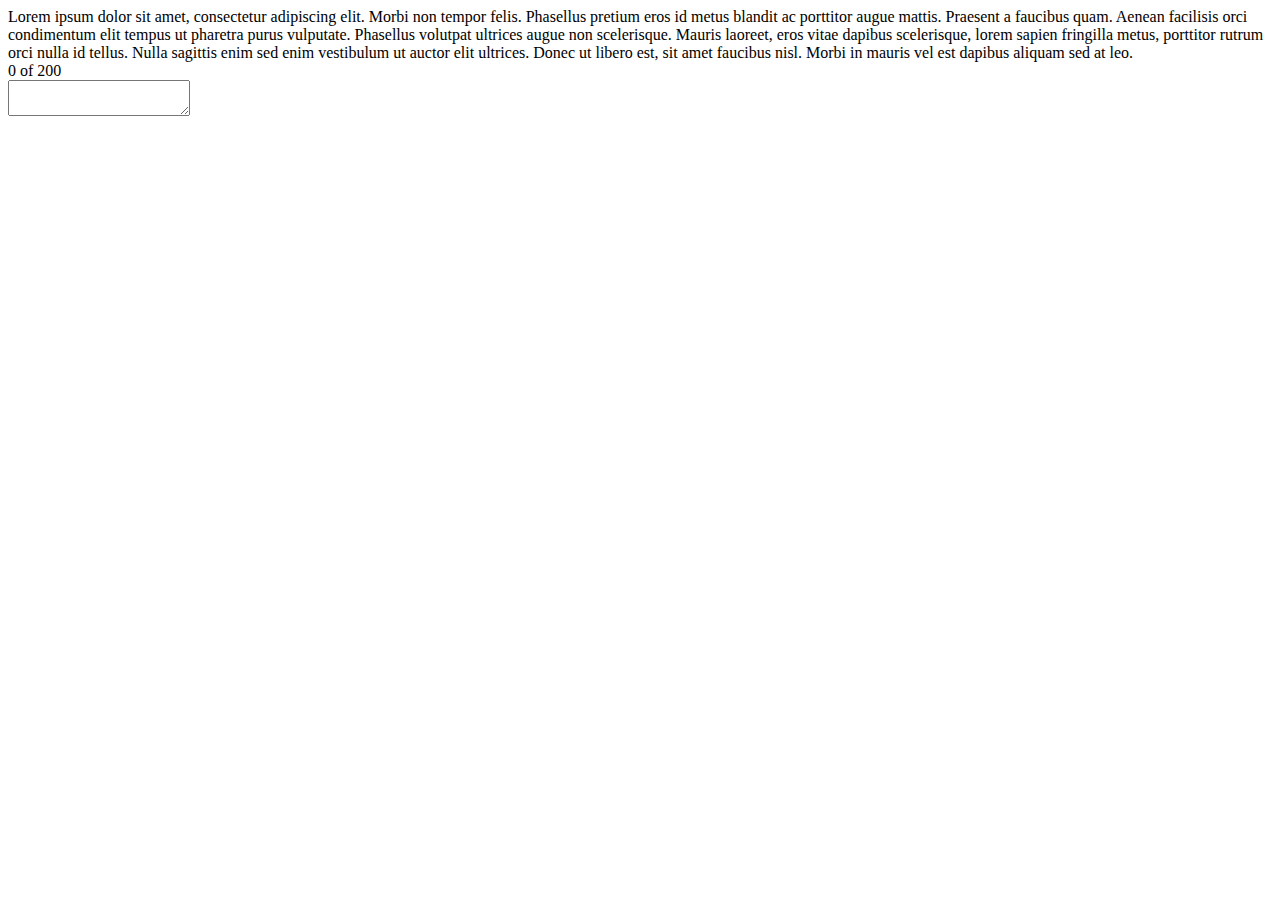
<file: week_10/index.html>
<!DOCTYPE html PUBLIC "-//W3C//DTD XHTML 1.0 Transitional//EN" "http://www.w3.org/TR/xhtml1/DTD/xhtml1-transitional.dtd">
<html xmlns="http://www.w3.org/1999/xhtml">
<head>
	<meta http-equiv="Content-Type" content="text/html; charset=utf-8" />
	<title>Key Pressing</title>
	<style>
		#main {
			font-size: 1em;
		}
	</style>
	<script type="text/javascript" src="js/moocore.js"></script>
	<script type="text/javascript" src="js/index.js"></script>
</head>
<body>
	<div id="main">
	Lorem ipsum dolor sit amet, consectetur adipiscing elit. Morbi non tempor felis. Phasellus pretium eros id metus blandit ac porttitor augue mattis. Praesent a faucibus quam. Aenean facilisis orci condimentum elit tempus ut pharetra purus vulputate. Phasellus volutpat ultrices augue non scelerisque. Mauris laoreet, eros vitae dapibus scelerisque, lorem sapien fringilla metus, porttitor rutrum orci nulla id tellus. Nulla sagittis enim sed enim vestibulum ut auctor elit ultrices. Donec ut libero est, sit amet faucibus nisl. Morbi in mauris vel est dapibus aliquam sed at leo.
	
	</div>
	<div id="available">0 of 200</div>
	<textarea id="max_length"></textarea>
</body>
</html>
</file>
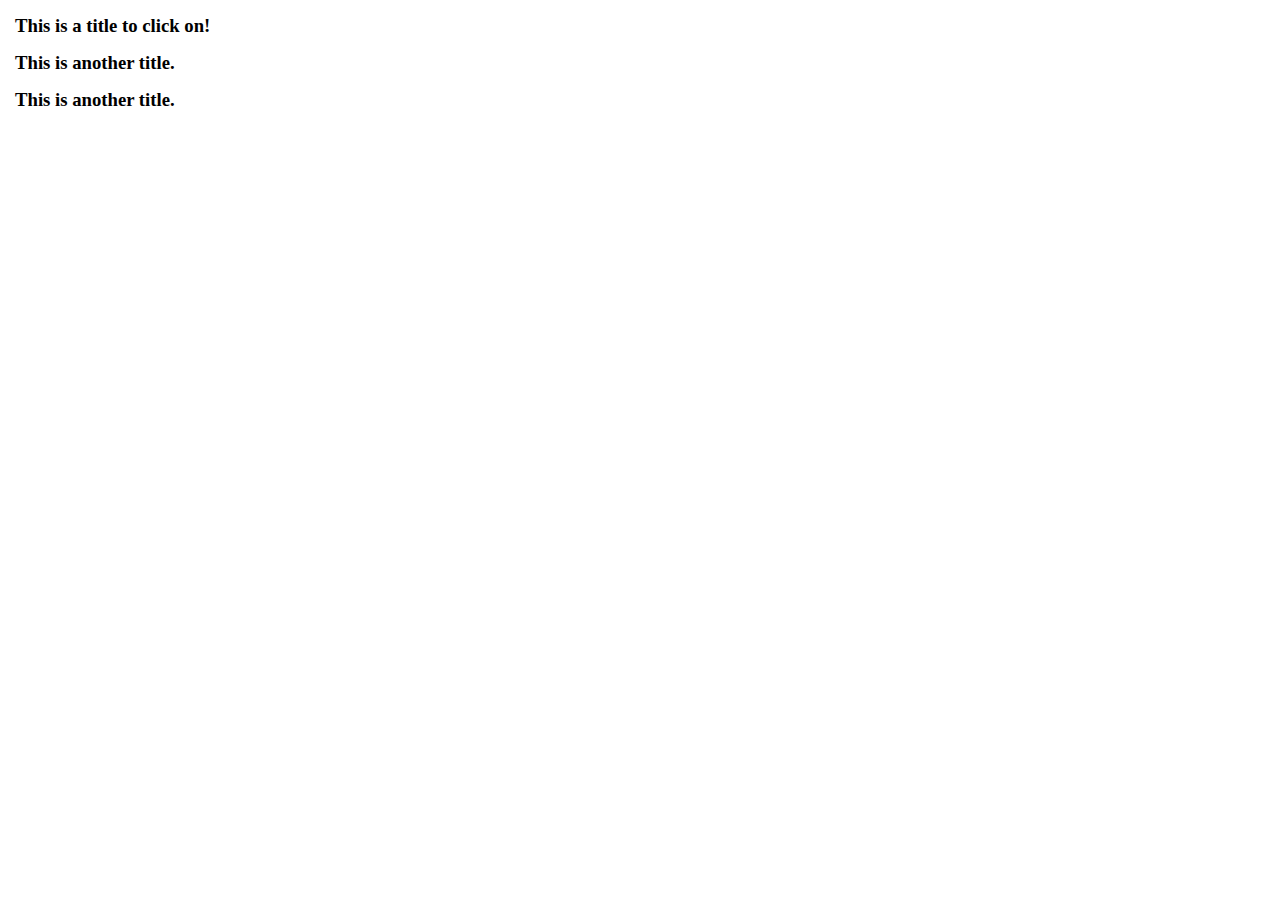
<file: week_6/index.html>
<!DOCTYPE html PUBLIC "-//W3C//DTD XHTML 1.0 Transitional//EN" "http://www.w3.org/TR/xhtml1/DTD/xhtml1-transitional.dtd">
<html xmlns="http://www.w3.org/1999/xhtml">
<head>
<meta http-equiv="Content-Type" content="text/html; charset=utf-8" />
<title>Window Pane Example</title>
<link rel="stylesheet" type="text/css" media="screen" href="css/reset.css" />
<link rel="stylesheet" type="text/css" media="screen" href="css/screen.css" />
<script type="text/javascript" src="js/moocore.js"></script>
<script type="text/javascript" src="js/fx.reveal.js"></script>
<script type="text/javascript" src="js/windowPane.js"></script>
<script type="text/javascript" src="js/index.js"></script>
</head>

<body>
<div id="window1" class="pane">
   <h3 class="clickspot">This is a title to click on!</h3>
    <div class="content">
        <strong>Onion Bubs! Onion Bubs! Onion BUUUUUUUUUUBS!</strong>
    </div>
</div>

<div id="window2" class="pane">
    <div class="clickspot">
        <h3>This is another title.</h3>
    </div>
    <div class="content">
        <p>Lorem ipsum dolor sit amet, consectetur adipiscing elit. Mauris eu enim risus. Integer ac quam erat, ac ornare metus. Quisque ut orci lacinia est cursus auctor eget sit amet ante. Quisque bibendum, nunc facilisis porta laoreet, tortor velit lobortis nunc, at mollis tellus elit eu metus. Nam rhoncus gravida ligula ac bibendum. Nunc suscipit massa non dui convallis sit amet blandit risus fringilla. Quisque ligula diam, consequat eget consectetur in, faucibus a diam. Quisque non odio vitae purus lobortis luctus.</p>
        <p>Donec vitae dui magna. Praesent libero quam, mollis in pharetra nec, porta non nulla. Aliquam fringilla, tellus sit amet aliquam sodales, sapien nibh euismod risus, ac tincidunt eros nibh ut lectus. Donec nec libero urna, nec dapibus felis. Aliquam erat volutpat. Curabitur risus metus, accumsan quis ornare in, bibendum eget neque. Vivamus et risus a dui pellentesque mollis. Vestibulum mattis, elit nec viverra adipiscing, quam ante porta felis, a consectetur augue urna ac ligula. Nullam tincidunt risus id nisl pretium sit amet luctus sem consequat. Integer consequat, nibh ac egestas pellentesque, arcu tortor dignissim ipsum, at congue lectus diam eu sapien. Sed sapien lacus, auctor vitae blandit congue, lobortis eget tortor. Etiam gravida pellentesque nulla sed hendrerit. Vestibulum ante ipsum primis in faucibus orci luctus et ultrices posuere cubilia Curae; Nulla dignissim enim lectus. Cras eu vestibulum purus. Nulla gravida tristique venenatis.</p>
    </div>
</div>

<div id="window3" class="pane">
    <div class="clickspot">
        <h3>This is another title.</h3>
    </div>
    <div class="content">
        <p>Lorem ipsum dolor sit amet, consectetur adipiscing elit. Mauris eu enim risus. Integer ac quam erat, ac ornare metus. Quisque ut orci lacinia est cursus auctor eget sit amet ante. Quisque bibendum, nunc facilisis porta laoreet, tortor velit lobortis nunc, at mollis tellus elit eu metus. Nam rhoncus gravida ligula ac bibendum. Nunc suscipit massa non dui convallis sit amet blandit risus fringilla. Quisque ligula diam, consequat eget consectetur in, faucibus a diam. Quisque non odio vitae purus lobortis luctus.</p>
        <p>Donec vitae dui magna. Praesent libero quam, mollis in pharetra nec, porta non nulla. Aliquam fringilla, tellus sit amet aliquam sodales, sapien nibh euismod risus, ac tincidunt eros nibh ut lectus. Donec nec libero urna, nec dapibus felis. Aliquam erat volutpat. Curabitur risus metus, accumsan quis ornare in, bibendum eget neque. Vivamus et risus a dui pellentesque mollis. Vestibulum mattis, elit nec viverra adipiscing, quam ante porta felis, a consectetur augue urna ac ligula. Nullam tincidunt risus id nisl pretium sit amet luctus sem consequat. Integer consequat, nibh ac egestas pellentesque, arcu tortor dignissim ipsum, at congue lectus diam eu sapien. Sed sapien lacus, auctor vitae blandit congue, lobortis eget tortor. Etiam gravida pellentesque nulla sed hendrerit. Vestibulum ante ipsum primis in faucibus orci luctus et ultrices posuere cubilia Curae; Nulla dignissim enim lectus. Cras eu vestibulum purus. Nulla gravida tristique venenatis.</p>
    </div>
</div>

</body>
</html>
</file>
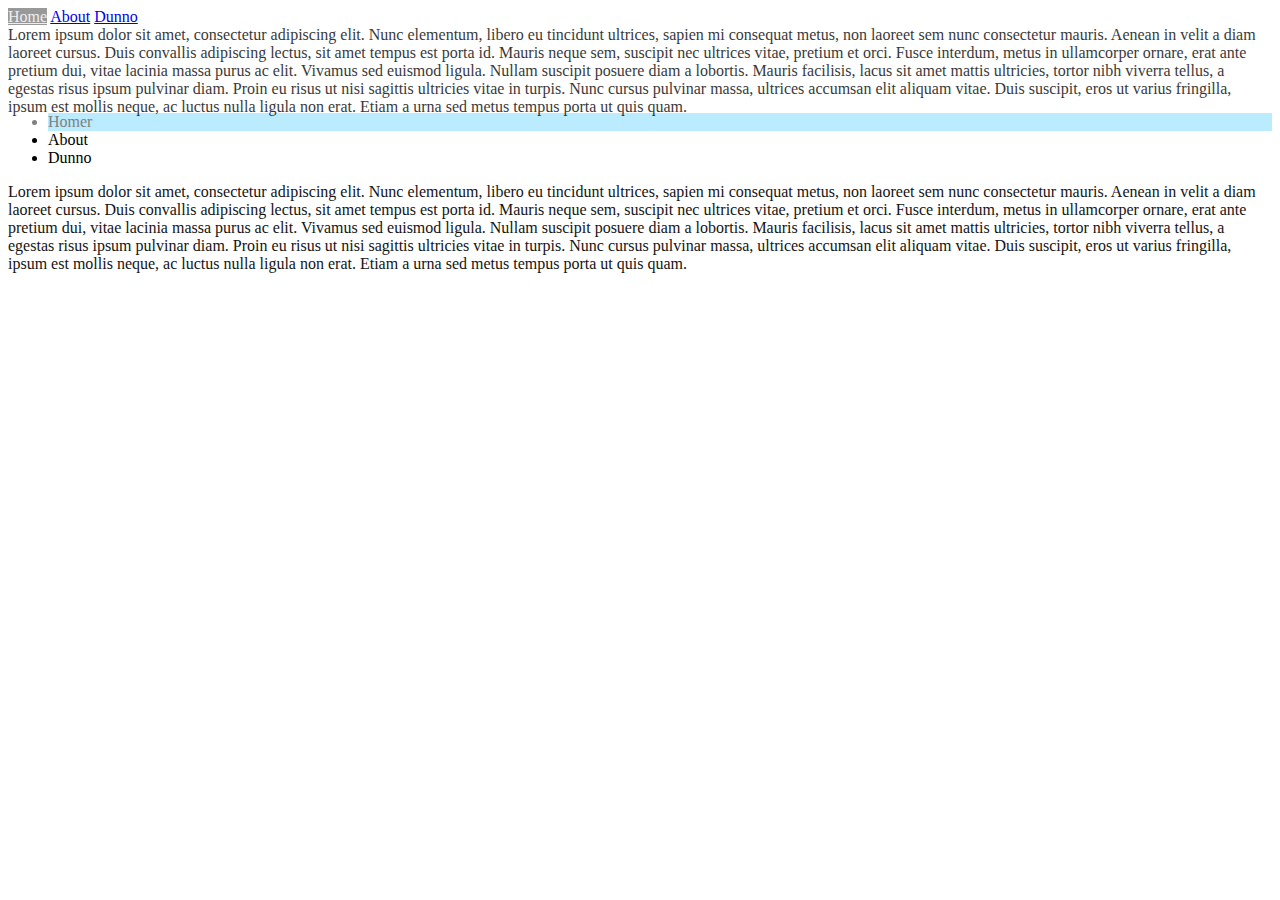
<file: week_3/example/index.html>
<!DOCTYPE html PUBLIC "-//W3C//DTD XHTML 1.0 Transitional//EN" "http://www.w3.org/TR/xhtml1/DTD/xhtml1-transitional.dtd">
<html xmlns="http://www.w3.org/1999/xhtml" xml:lang="en" lang="en">

<head>
	<meta http-equiv="content-type" content="text/html; charset=iso-8859-1" />
	<meta name="author" content="" />

	<title>Tabs class Example</title>
    
    <style>
        .navcontent>div{display: none;}
        .content>div{display: none;}
        .current {
            color: #eeeeee;
            background-color: #999999;
        }
        .active{
            color: #808080;
            background-color: #BAEBFE;
        }
    </style>
    
    <script type="text/javascript" src="js/moocore.js"></script>
    <script type="text/javascript" src="js/fx.reveal.js"></script>
    <script type="text/javascript" src="js/tabset.js"></script>
    <script type="text/javascript" src="js/index.js"></script>
    
</head>

<body>
<div id="tabs1">
    <div class="nav">
        <a href="#" data-content="home">Home</a>
        <a href="#" data-content="about">About</a>
        <a href="#" data-content="dunno">Dunno</a>
    </div>
    
    <div class="content">
        <div class="home">Lorem ipsum dolor sit amet, consectetur adipiscing elit. Nunc elementum, libero eu tincidunt ultrices, sapien mi consequat metus, non laoreet sem nunc consectetur mauris. Aenean in velit a diam laoreet cursus. Duis convallis adipiscing lectus, sit amet tempus est porta id. Mauris neque sem, suscipit nec ultrices vitae, pretium et orci. Fusce interdum, metus in ullamcorper ornare, erat ante pretium dui, vitae lacinia massa purus ac elit. Vivamus sed euismod ligula. Nullam suscipit posuere diam a lobortis. Mauris facilisis, lacus sit amet mattis ultricies, tortor nibh viverra tellus, a egestas risus ipsum pulvinar diam. Proin eu risus ut nisi sagittis ultricies vitae in turpis. Nunc cursus pulvinar massa, ultrices accumsan elit aliquam vitae. Duis suscipit, eros ut varius fringilla, ipsum est mollis neque, ac luctus nulla ligula non erat. Etiam a urna sed metus tempus porta ut quis quam.</div>
        <div class="about">Nam vulputate auctor odio, vitae dictum arcu venenatis in. Morbi vulputate arcu nisl. Ut tortor nunc, mattis vitae porta ut, adipiscing et purus. Duis consectetur, orci vitae ornare molestie, eros ligula dictum diam, in posuere velit sem vitae justo. Integer eu orci sit amet nisi lobortis vulputate. Suspendisse eu arcu magna. Vivamus nisl purus, vestibulum non viverra ac, congue eget eros. Aenean eu vestibulum purus. Sed ut metus elementum mi aliquet egestas. Aenean sed ante in tortor tristique rutrum. Phasellus facilisis dapibus porta. Praesent id orci in nisi volutpat gravida eget vitae eros. Mauris vestibulum aliquet augue sed faucibus. Aliquam erat volutpat. Vestibulum ante ipsum primis in faucibus orci luctus et ultrices posuere cubilia Curae;</div>
        <div class="dunno">Nam et ante diam, vitae pulvinar arcu. Aenean et arcu quam. Vivamus sit amet eros in justo tempor imperdiet. Donec et sapien erat. Proin facilisis laoreet massa, a dignissim orci sagittis vel. Morbi auctor ullamcorper porta. Praesent metus neque, eleifend a tristique vitae, pulvinar aliquet diam. Nunc sodales venenatis dui, eu lacinia libero pellentesque at. Duis nec diam eu odio iaculis dignissim vel id felis. Maecenas congue vehicula enim id tristique. Duis in erat nulla, nec cursus nisi. Mauris pulvinar vestibulum nulla at placerat.</div>
    </div>
</div>

<div id="tabs2">
    <ul class="nav">
        <li href="#" data-content="home">Homer</li>
        <li href="#" data-content="about">About</li>
        <li href="#" data-content="dunno">Dunno</li>
    </ul>
    
    <div class="navcontent">
        <div class="home">Lorem ipsum dolor sit amet, consectetur adipiscing elit. Nunc elementum, libero eu tincidunt ultrices, sapien mi consequat metus, non laoreet sem nunc consectetur mauris. Aenean in velit a diam laoreet cursus. Duis convallis adipiscing lectus, sit amet tempus est porta id. Mauris neque sem, suscipit nec ultrices vitae, pretium et orci. Fusce interdum, metus in ullamcorper ornare, erat ante pretium dui, vitae lacinia massa purus ac elit. Vivamus sed euismod ligula. Nullam suscipit posuere diam a lobortis. Mauris facilisis, lacus sit amet mattis ultricies, tortor nibh viverra tellus, a egestas risus ipsum pulvinar diam. Proin eu risus ut nisi sagittis ultricies vitae in turpis. Nunc cursus pulvinar massa, ultrices accumsan elit aliquam vitae. Duis suscipit, eros ut varius fringilla, ipsum est mollis neque, ac luctus nulla ligula non erat. Etiam a urna sed metus tempus porta ut quis quam.</div>
        <div class="about">Nam vulputate auctor odio, vitae dictum arcu venenatis in. Morbi vulputate arcu nisl. Ut tortor nunc, mattis vitae porta ut, adipiscing et purus. Duis consectetur, orci vitae ornare molestie, eros ligula dictum diam, in posuere velit sem vitae justo. Integer eu orci sit amet nisi lobortis vulputate. Suspendisse eu arcu magna. Vivamus nisl purus, vestibulum non viverra ac, congue eget eros. Aenean eu vestibulum purus. Sed ut metus elementum mi aliquet egestas. Aenean sed ante in tortor tristique rutrum. Phasellus facilisis dapibus porta. Praesent id orci in nisi volutpat gravida eget vitae eros. Mauris vestibulum aliquet augue sed faucibus. Aliquam erat volutpat. Vestibulum ante ipsum primis in faucibus orci luctus et ultrices posuere cubilia Curae;</div>
        <div class="dunno">Nam et ante diam, vitae pulvinar arcu. Aenean et arcu quam. Vivamus sit amet eros in justo tempor imperdiet. Donec et sapien erat. Proin facilisis laoreet massa, a dignissim orci sagittis vel. Morbi auctor ullamcorper porta. Praesent metus neque, eleifend a tristique vitae, pulvinar aliquet diam. Nunc sodales venenatis dui, eu lacinia libero pellentesque at. Duis nec diam eu odio iaculis dignissim vel id felis. Maecenas congue vehicula enim id tristique. Duis in erat nulla, nec cursus nisi. Mauris pulvinar vestibulum nulla at placerat.</div>
    </div>
</div>

</body>
</html>
</file>
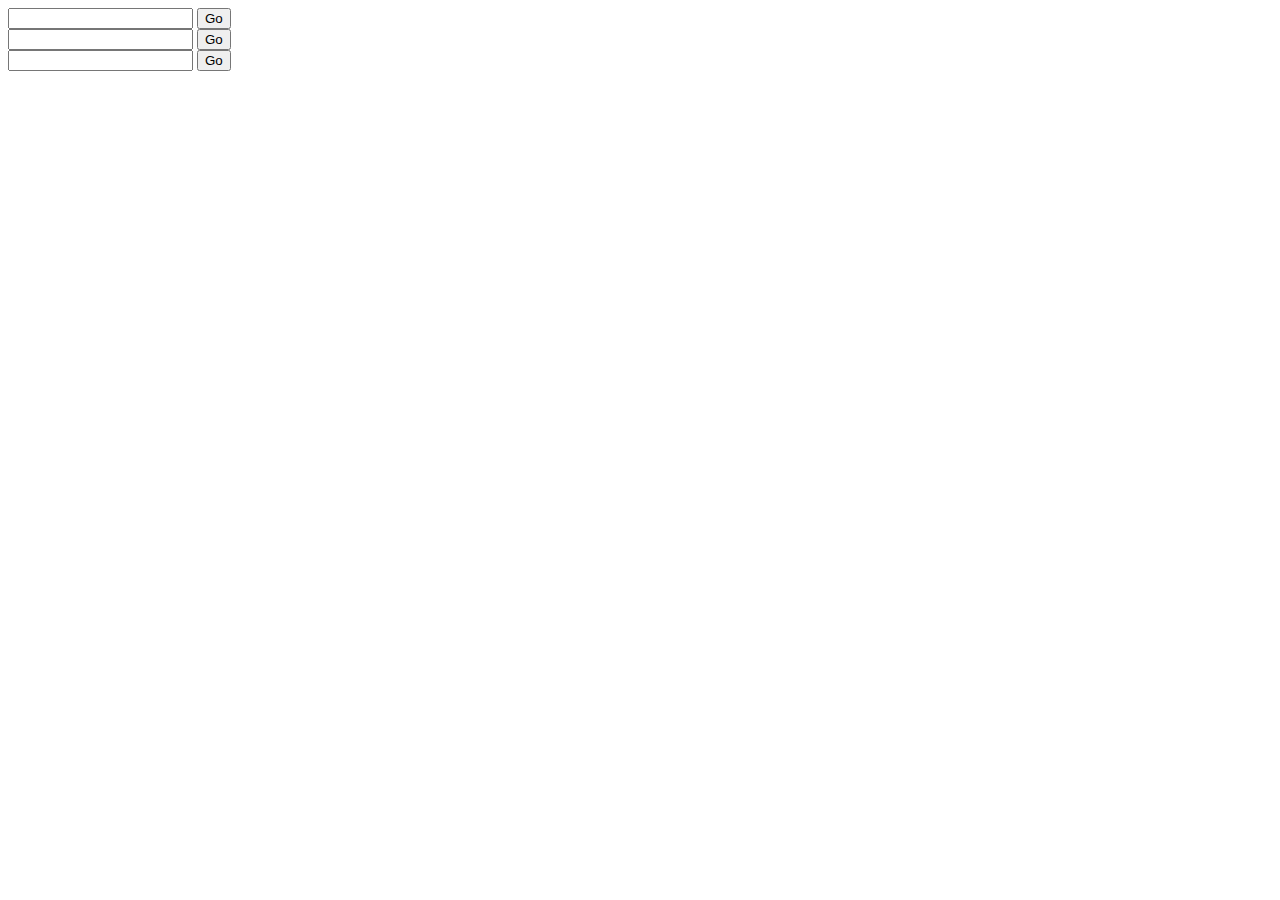
<file: week_4/hw_help/index.html>
<!DOCTYPE html PUBLIC "-//W3C//DTD XHTML 1.0 Transitional//EN"
	"http://www.w3.org/TR/xhtml1/DTD/xhtml1-transitional.dtd">
<html xmlns="http://www.w3.org/1999/xhtml" xml:lang="en">
	<head>
		<title>Help</title>
		<script type="text/javascript" src="../js/moocore.js"></script>
		<script type="text/javascript" src="js/writer.js"></script>
		<script type="text/javascript">
		document.addEvent("domready", function(){
			var it1 = new Writer("item1");
			var it2 = new Writer("item2", {out: "You have a"});
			var it3 = new Writer("item3", {out: "great day!"});
		});
		
		</script>
	</head>
	<body>
	<div id="item1">
		<input type="text" />
		<input type="button" value="Go" />
	</div>
	<div id="item2">
		<input type="text" />
		<input type="button" value="Go" />
	</div>
	<div id="item3">
		<input type="text" />
		<input type="button" value="Go" />
	</div>
	</body>
</html>
</file>
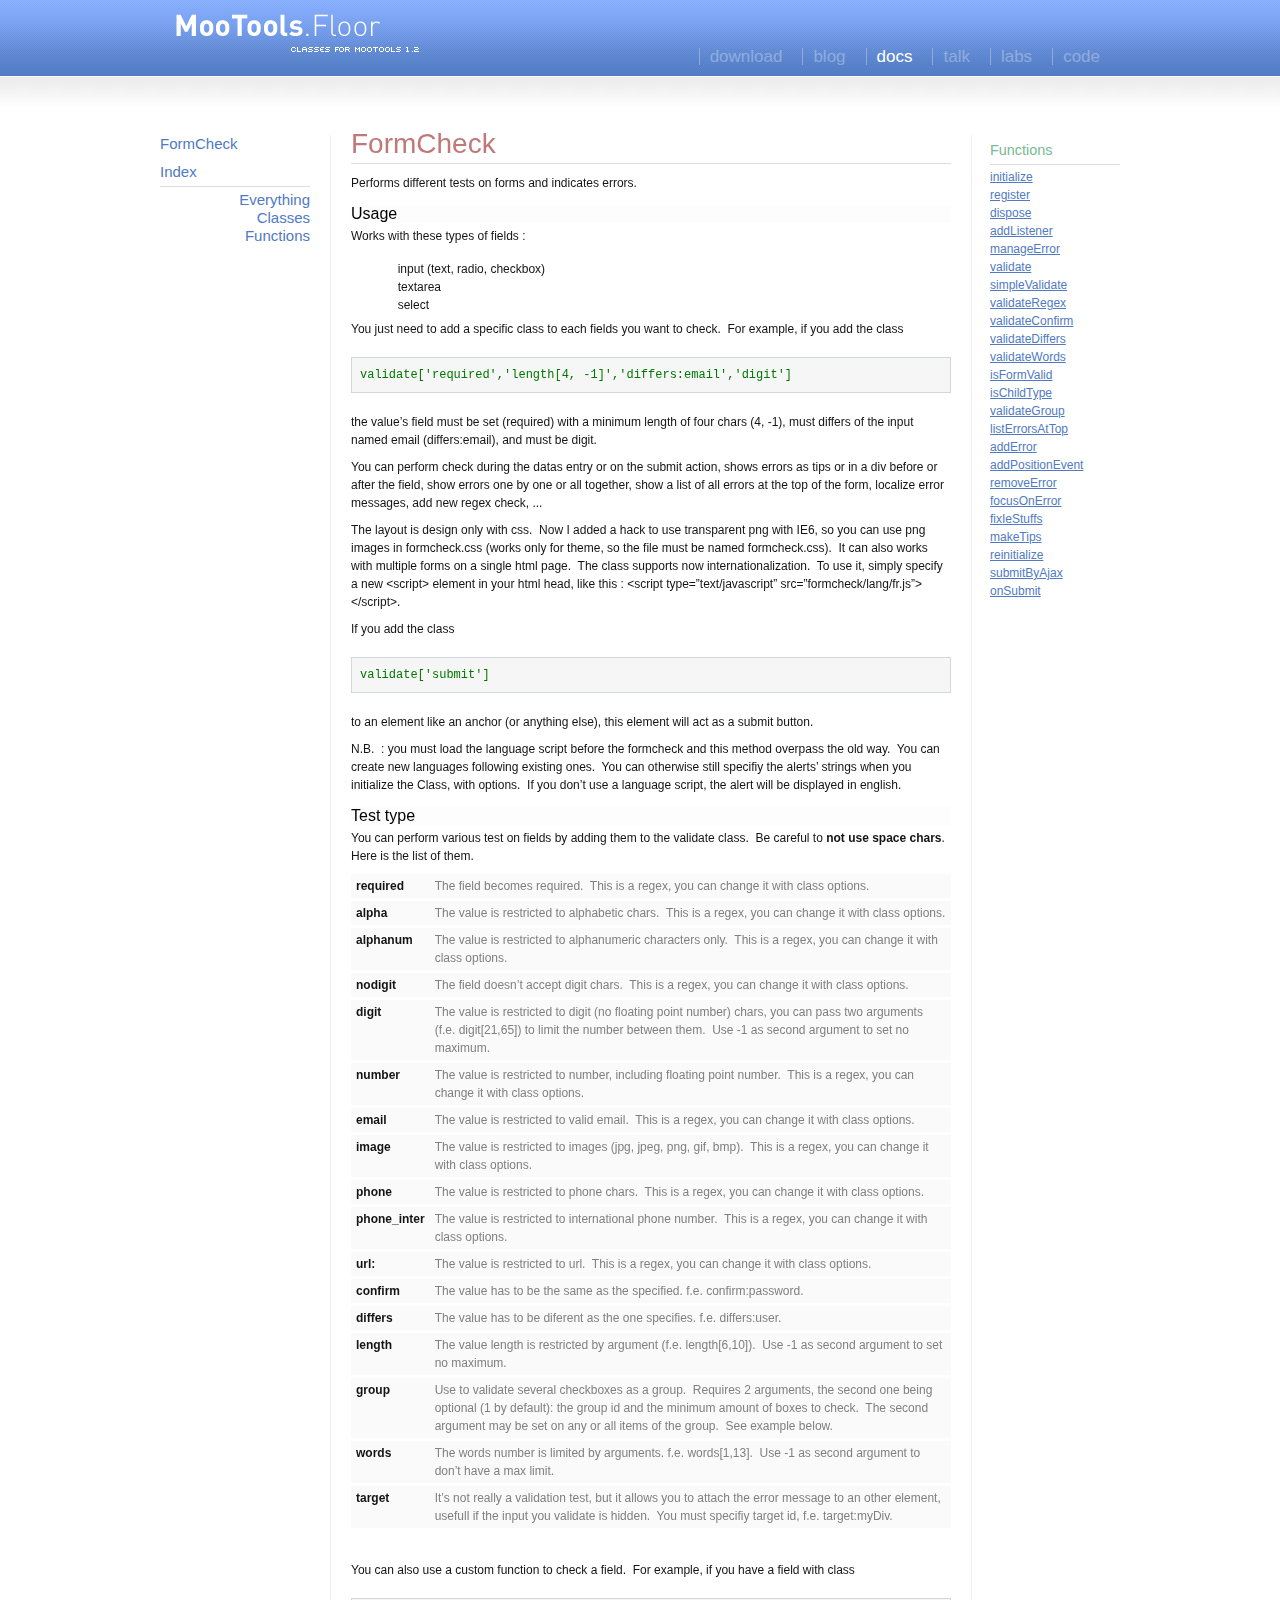
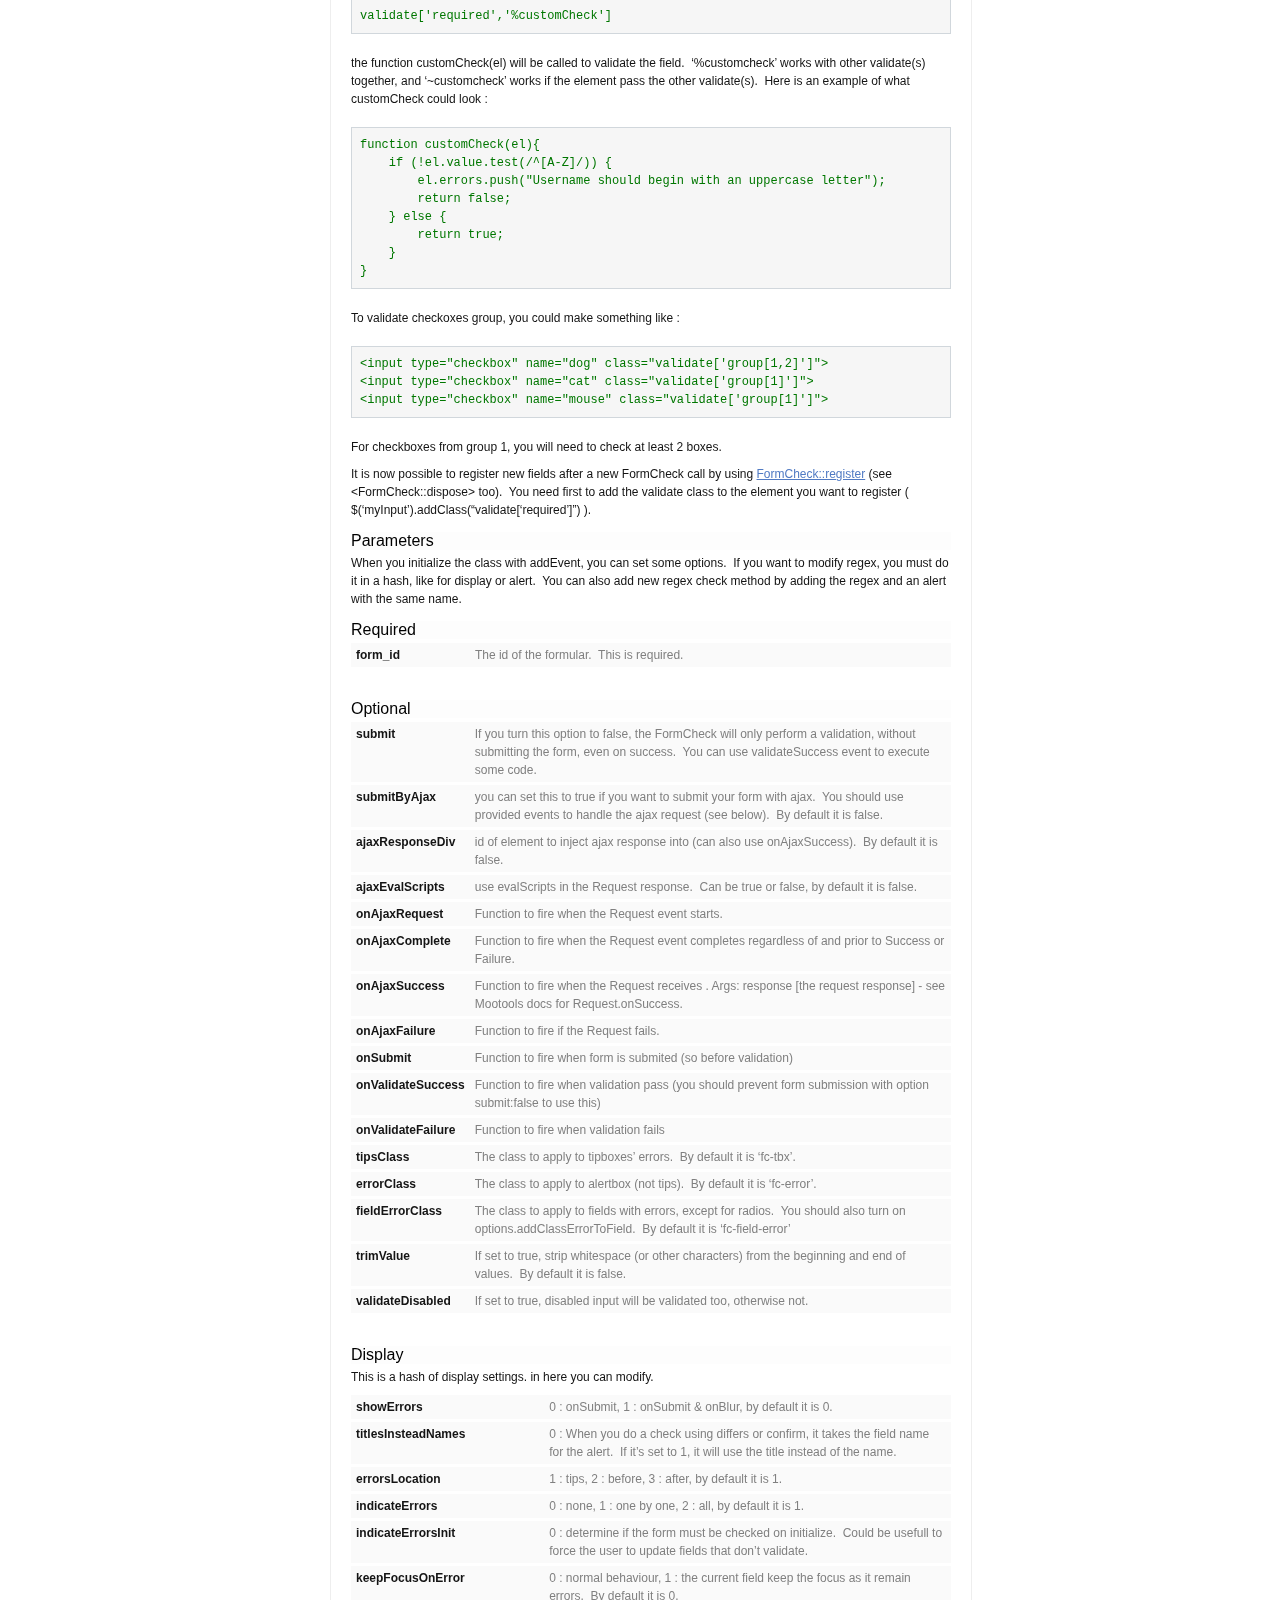
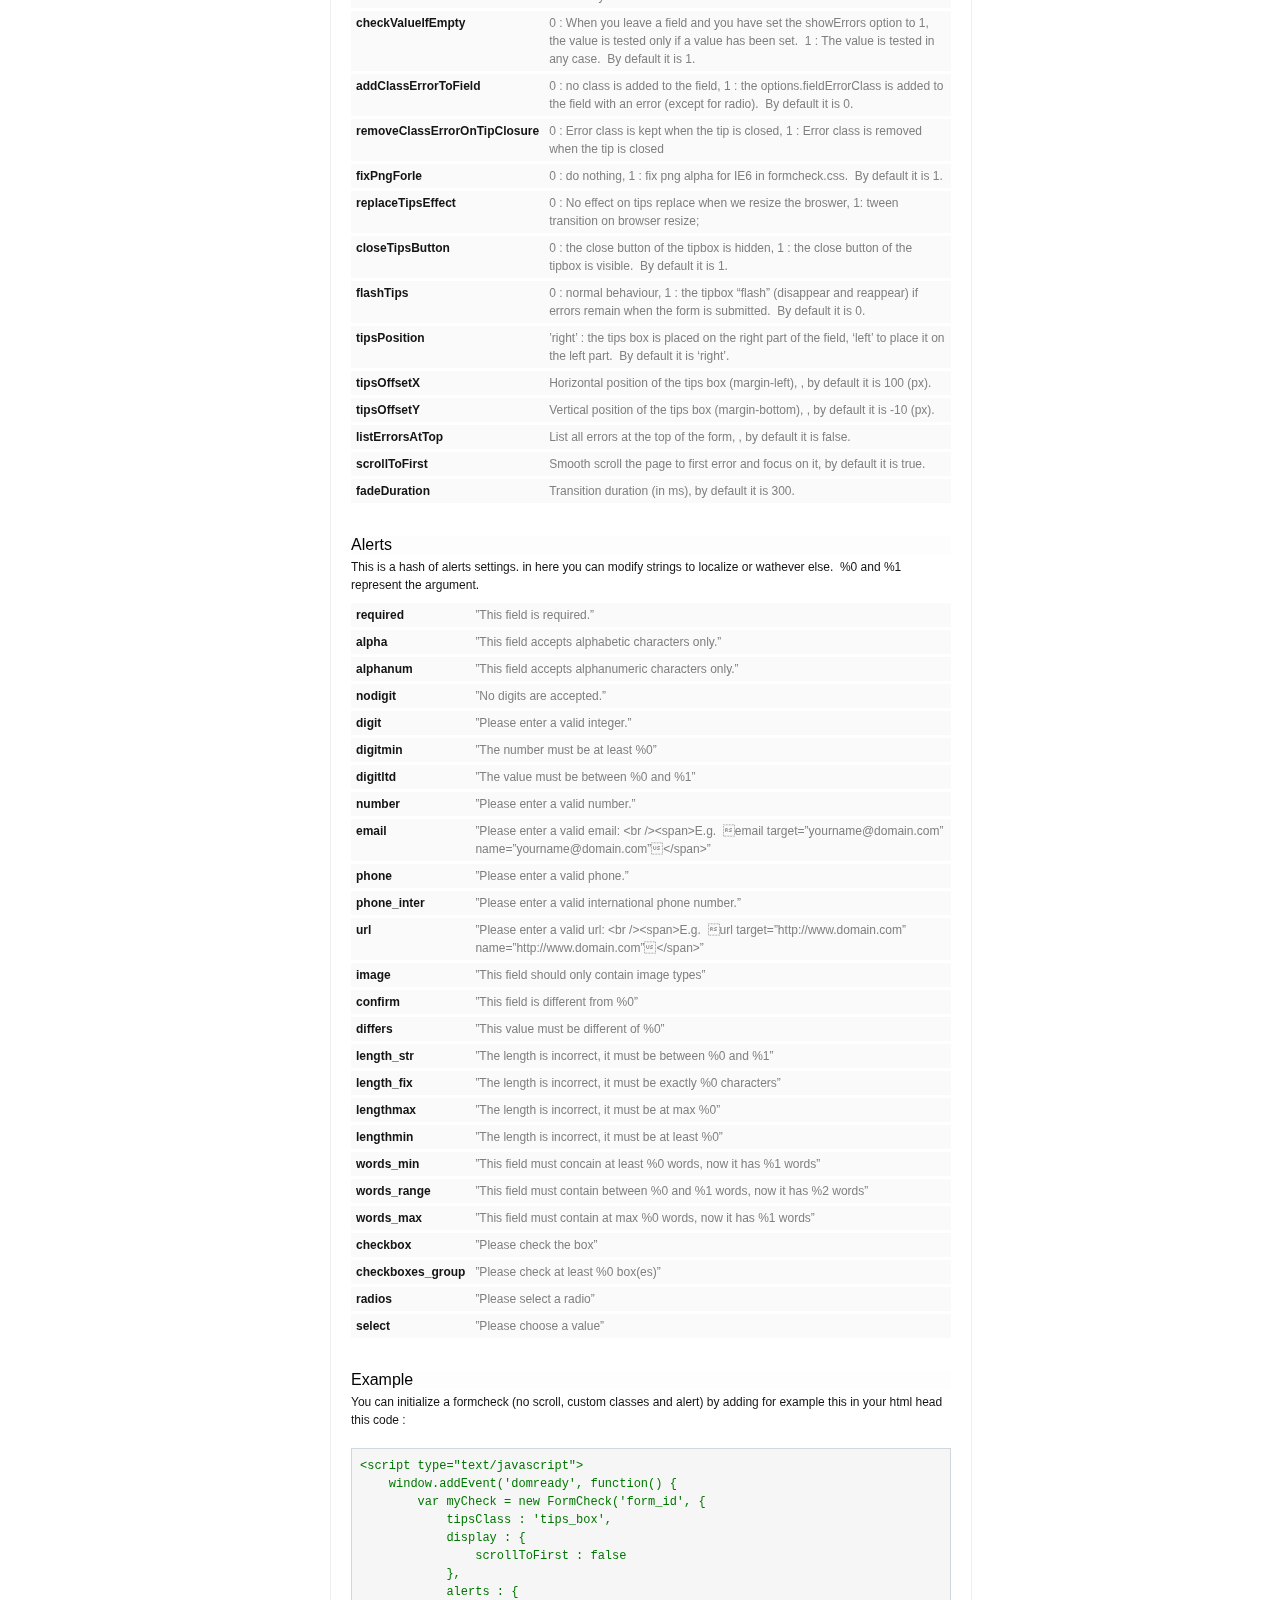
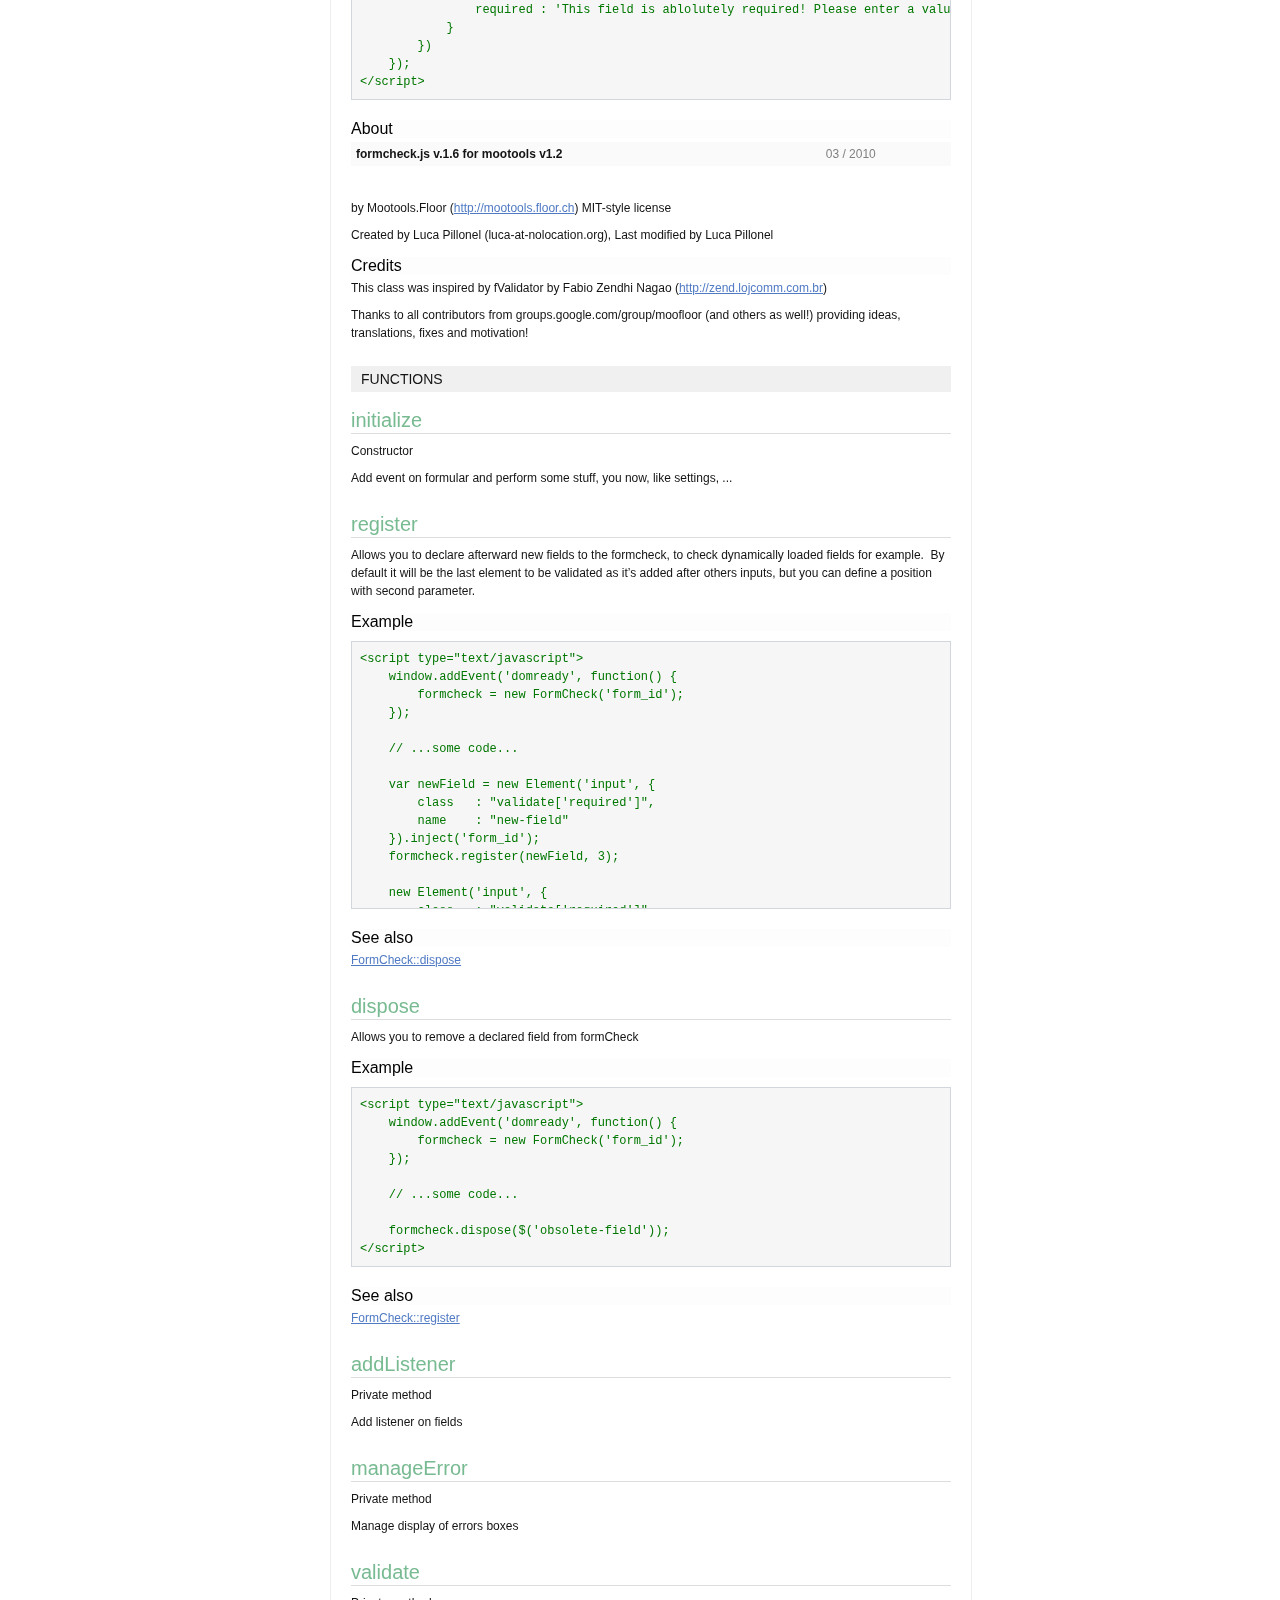
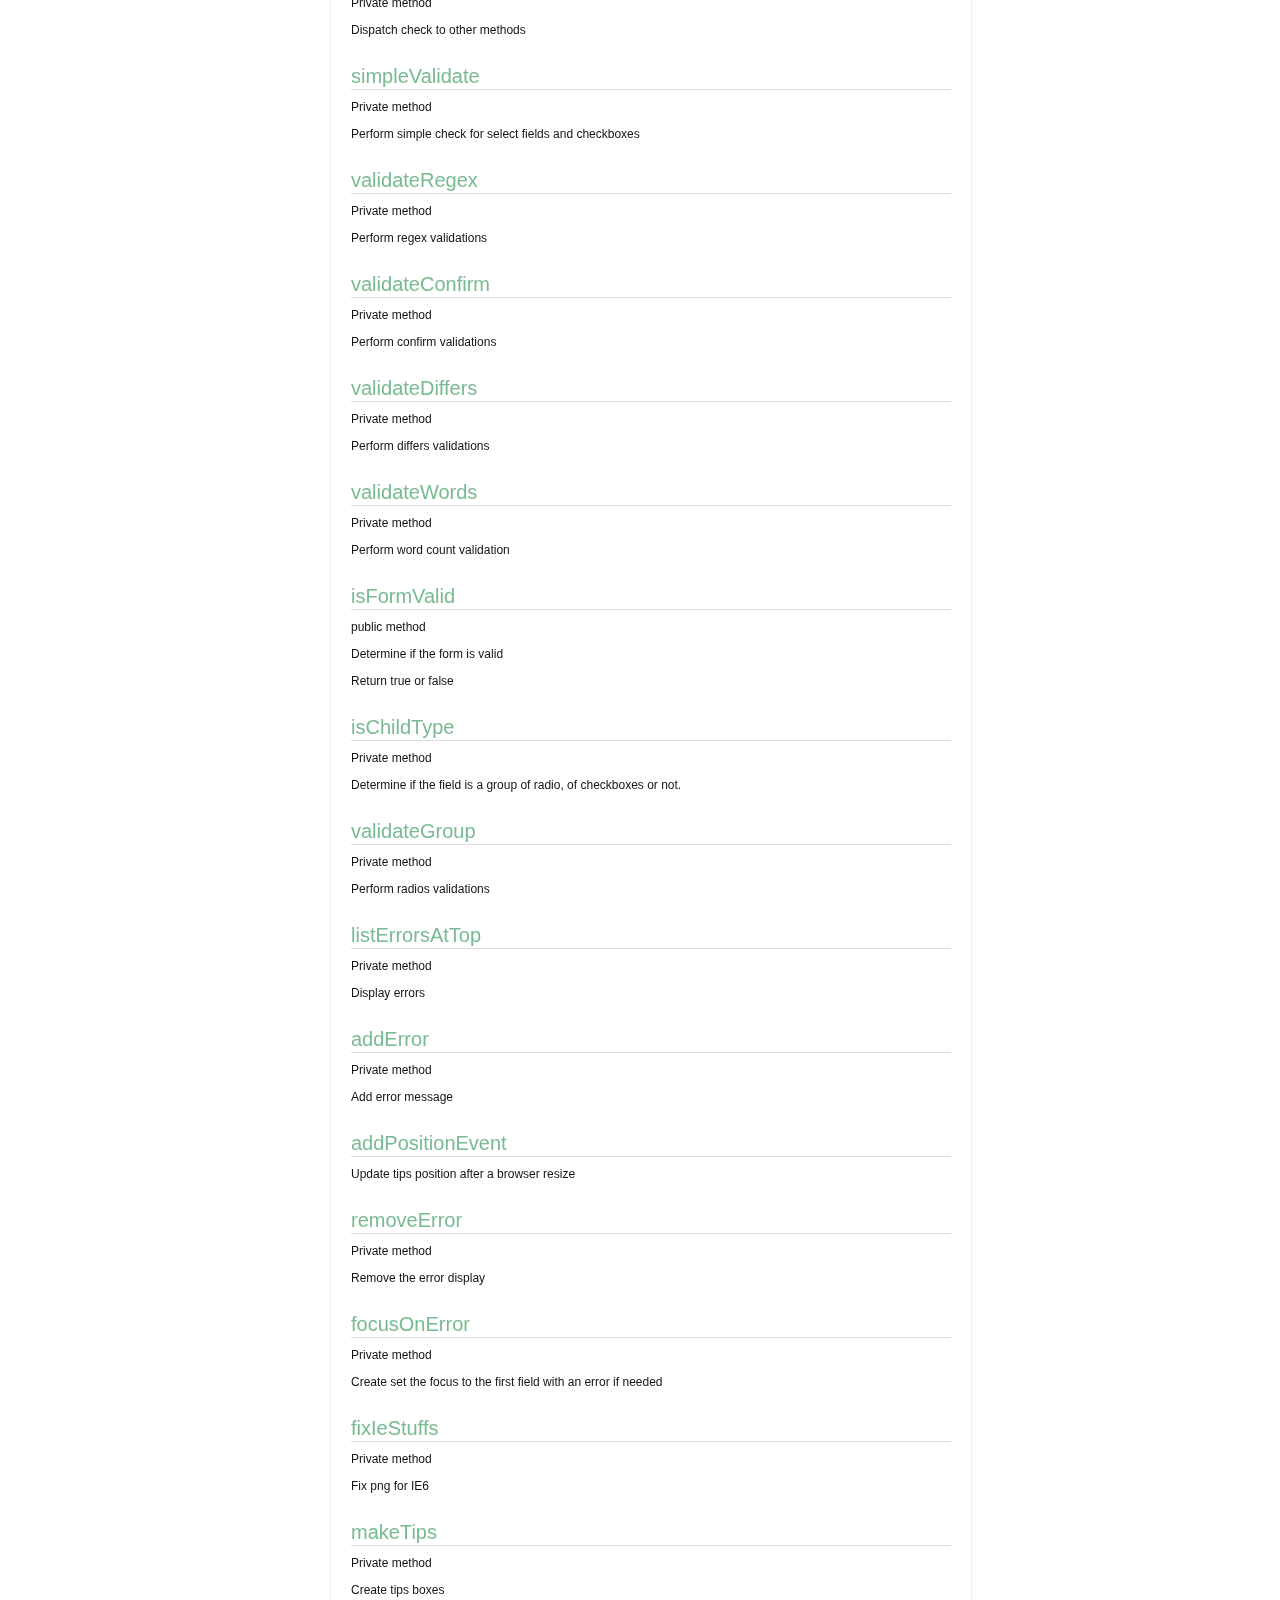
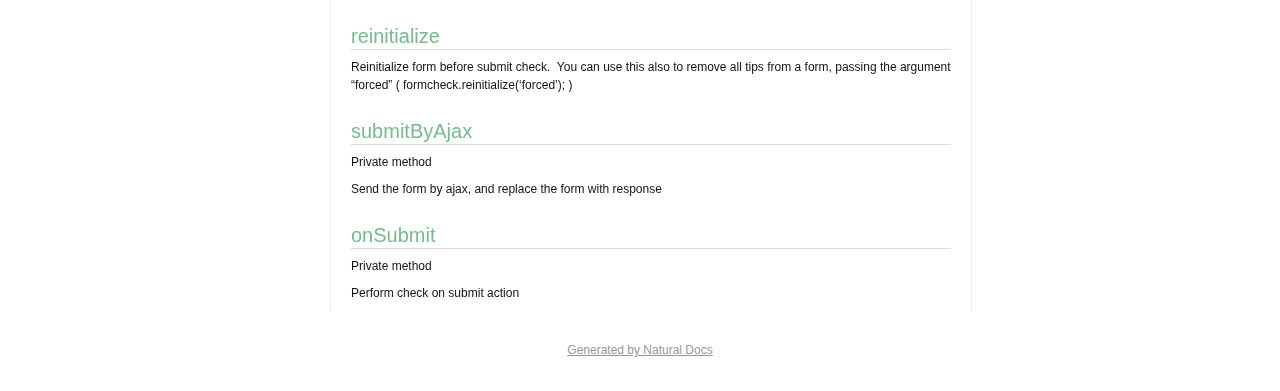
<file: week_2/js/formcheck/documentation/index.html>
<!DOCTYPE HTML PUBLIC "-//W3C//DTD HTML 4.0//EN" "http://www.w3.org/TR/REC-html40/strict.dtd">

<html>
	<head>
		<title>FormCheck</title>
		<link rel="stylesheet" type="text/css" href="styles/reset.css" />
		<link rel="stylesheet" type="text/css" href="styles/main.css">
		<script language=JavaScript src="styles/javascript/main.js"></script>
		<script language=JavaScript src="styles/javascript/searchdata.js"></script>
	</head>
	<body class="ContentPage" onLoad="NDOnLoad()"><div id="header"><div class="inner"><a href="../" title="Mootools Floor" class="moofloor"></a><ul class="mainmenu"><li id="category23"><a href="http://mootools.floor.ch/en/download/index.htm">Download</a></li><li id="category25"><a href="http://mootools.floor.ch/blog/index.php">Blog</a></li><li id="category23"><a href="http://mootools.floor.ch/en/docs/index.htm" class="s">Docs</a></li><li id="category26"><a href="http://mootools.floor.ch/en/talk/index.htm">Talk</a></li><li id="category27"><a href="http://mootools.floor.ch/en/labs/index.htm">Labs</a></li><li id="category28"><a href="http://mootools.floor.ch/en/code/index.htm">Code</a></li></ul></div></div><div class="MainWrapper"><script language=JavaScript><!--
if (browserType) {document.write("<div class=" + browserType + ">");if (browserVer) {document.write("<div class=" + browserVer + ">"); }}// --></script><div id="MainWrapper">

<!--  Generated by Natural Docs, version 1.4 -->
<!--  http://www.naturaldocs.org  -->

<!-- saved from url=(0026)http://www.naturaldocs.org -->




<div id=Content><div class="CClass"><div class=CTopic id=MainTopic><h1 class=CTitle><a name="FormCheck"></a>FormCheck</h1><div class=CBody><p>Performs different tests on forms and indicates errors.</p><h4 class=CHeading>Usage</h4><p>Works with these types of fields :</p><ul><li>input (text, radio, checkbox)</li><li>textarea</li><li>select</li></ul><p>You just need to add a specific class to each fields you want to check.&nbsp; For example, if you add the class</p><blockquote><pre>validate['required','length[4, -1]','differs:email','digit']</pre></blockquote><p>the value&rsquo;s field must be set (required) with a minimum length of four chars (4, -1), must differs of the input named email (differs:email), and must be digit.</p><p>You can perform check during the datas entry or on the submit action, shows errors as tips or in a div before or after the field, show errors one by one or all together, show a list of all errors at the top of the form, localize error messages, add new regex check, ...</p><p>The layout is design only with css.&nbsp; Now I added a hack to use transparent png with IE6, so you can use png images in formcheck.css (works only for theme, so the file must be named formcheck.css).&nbsp; It can also works with multiple forms on a single html page.&nbsp; The class supports now internationalization.&nbsp; To use it, simply specify a new &lt;script&gt; element in your html head, like this : &lt;script type=&rdquo;text/javascript&rdquo; src=&rdquo;formcheck/lang/fr.js&rdquo;&gt;&lt;/script&gt;.</p><p>If you add the class</p><blockquote><pre>validate['submit']</pre></blockquote><p>to an element like an anchor (or anything else), this element will act as a submit button.</p><p>N.B.&nbsp; : you must load the language script before the formcheck and this method overpass the old way.&nbsp; You can create new languages following existing ones.&nbsp; You can otherwise still specifiy the alerts&rsquo; strings when you initialize the Class, with options.&nbsp; If you don&rsquo;t use a language script, the alert will be displayed in english.</p><h4 class=CHeading>Test type</h4><p>You can perform various test on fields by adding them to the validate class.&nbsp; Be careful to <b>not use space chars</b>.&nbsp; Here is the list of them.</p><table border=0 cellspacing=0 cellpadding=0 class=CDescriptionList><tr><td class=CDLEntry>required</td><td class=CDLDescription>The field becomes required.&nbsp; This is a regex, you can change it with class options.</td></tr><tr><td class=CDLEntry>alpha</td><td class=CDLDescription>The value is restricted to alphabetic chars.&nbsp; This is a regex, you can change it with class options.</td></tr><tr><td class=CDLEntry>alphanum</td><td class=CDLDescription>The value is restricted to alphanumeric characters only.&nbsp; This is a regex, you can change it with class options.</td></tr><tr><td class=CDLEntry>nodigit</td><td class=CDLDescription>The field doesn&rsquo;t accept digit chars.&nbsp; This is a regex, you can change it with class options.</td></tr><tr><td class=CDLEntry>digit</td><td class=CDLDescription>The value is restricted to digit (no floating point number) chars, you can pass two arguments (f.e. digit[21,65]) to limit the number between them.&nbsp; Use -1 as second argument to set no maximum.</td></tr><tr><td class=CDLEntry>number</td><td class=CDLDescription>The value is restricted to number, including floating point number.&nbsp; This is a regex, you can change it with class options.</td></tr><tr><td class=CDLEntry>email</td><td class=CDLDescription>The value is restricted to valid email.&nbsp; This is a regex, you can change it with class options.</td></tr><tr><td class=CDLEntry>image</td><td class=CDLDescription>The value is restricted to images (jpg, jpeg, png, gif, bmp).&nbsp; This is a regex, you can change it with class options.</td></tr><tr><td class=CDLEntry>phone</td><td class=CDLDescription>The value is restricted to phone chars.&nbsp; This is a regex, you can change it with class options.</td></tr><tr><td class=CDLEntry>phone_inter</td><td class=CDLDescription>The value is restricted to international phone number.&nbsp; This is a regex, you can change it with class options.</td></tr><tr><td class=CDLEntry>url:</td><td class=CDLDescription>The value is restricted to url.&nbsp; This is a regex, you can change it with class options.</td></tr><tr><td class=CDLEntry>confirm</td><td class=CDLDescription>The value has to be the same as the specified. f.e. confirm:password.</td></tr><tr><td class=CDLEntry>differs</td><td class=CDLDescription>The value has to be diferent as the one specifies. f.e. differs:user.</td></tr><tr><td class=CDLEntry>length</td><td class=CDLDescription>The value length is restricted by argument (f.e. length[6,10]).&nbsp; Use -1 as second argument to set no maximum.</td></tr><tr><td class=CDLEntry>group</td><td class=CDLDescription>Use to validate several checkboxes as a group.&nbsp; Requires 2 arguments, the second one being optional (1 by default): the group id and the minimum amount of boxes to check.&nbsp; The second argument may be set on any or all items of the group.&nbsp; See example below.</td></tr><tr><td class=CDLEntry>words</td><td class=CDLDescription>The words number is limited by arguments. f.e. words[1,13].&nbsp; Use -1 as second argument to don&rsquo;t have a max limit.</td></tr><tr><td class=CDLEntry>target</td><td class=CDLDescription>It&rsquo;s not really a validation test, but it allows you to attach the error message to an other element, usefull if the input you validate is hidden.&nbsp; You must specifiy target id, f.e. target:myDiv.</td></tr></table><p>You can also use a custom function to check a field.&nbsp; For example, if you have a field with class</p><blockquote><pre>validate['required','%customCheck']</pre></blockquote><p>the function customCheck(el) will be called to validate the field.&nbsp; &lsquo;%customcheck&rsquo; works with other validate(s) together, and &lsquo;~customcheck&rsquo; works if the element pass the other validate(s).&nbsp; Here is an example of what customCheck could look :</p><blockquote><pre>function customCheck(el){
    if (!el.value.test(/^[A-Z]/)) {
        el.errors.push(&quot;Username should begin with an uppercase letter&quot;);
        return false;
    } else {
        return true;
    }
}</pre></blockquote><p>To validate checkoxes group, you could make something like :</p><blockquote><pre>&lt;input type=&quot;checkbox&quot; name=&quot;dog&quot; class=&quot;validate['group[1,2]']&quot;&gt;
&lt;input type=&quot;checkbox&quot; name=&quot;cat&quot; class=&quot;validate['group[1]']&quot;&gt;
&lt;input type=&quot;checkbox&quot; name=&quot;mouse&quot; class=&quot;validate['group[1]']&quot;&gt;</pre></blockquote><p>For checkboxes from group 1, you will need to check at least 2 boxes.</p><p>It is now possible to register new fields after a new FormCheck call by using <a href="#FormCheck.register" class=LFunction id=link25 onMouseOver="ShowTip(event, 'tt2', 'link25')" onMouseOut="HideTip('tt2')">FormCheck::register</a> (see &lt;FormCheck::dispose&gt; too).&nbsp; You need first to add the validate class to the element you want to register ( $(&lsquo;myInput&rsquo;).addClass(&ldquo;validate[&lsquo;required&rsquo;]&rdquo;) ).</p><h4 class=CHeading>Parameters</h4><p>When you initialize the class with addEvent, you can set some options.&nbsp; If you want to modify regex, you must do it in a hash, like for display or alert.&nbsp; You can also add new regex check method by adding the regex and an alert with the same name.</p><h4 class=CHeading>Required</h4><table border=0 cellspacing=0 cellpadding=0 class=CDescriptionList><tr><td class=CDLEntry>form_id</td><td class=CDLDescription>The id of the formular.&nbsp; This is required.</td></tr></table><h4 class=CHeading>Optional</h4><table border=0 cellspacing=0 cellpadding=0 class=CDescriptionList><tr><td class=CDLEntry>submit</td><td class=CDLDescription>If you turn this option to false, the FormCheck will only perform a validation, without submitting the form, even on success.&nbsp; You can use validateSuccess event to execute some code.</td></tr><tr><td class=CDLEntry>submitByAjax</td><td class=CDLDescription>you can set this to true if you want to submit your form with ajax.&nbsp; You should use provided events to handle the ajax request (see below).&nbsp; By default it is false.</td></tr><tr><td class=CDLEntry>ajaxResponseDiv</td><td class=CDLDescription>id of element to inject ajax response into (can also use onAjaxSuccess).&nbsp; By default it is false.</td></tr><tr><td class=CDLEntry>ajaxEvalScripts</td><td class=CDLDescription>use evalScripts in the Request response.&nbsp; Can be true or false, by default it is false.</td></tr><tr><td class=CDLEntry>onAjaxRequest</td><td class=CDLDescription>Function to fire when the Request event starts.</td></tr><tr><td class=CDLEntry>onAjaxComplete</td><td class=CDLDescription>Function to fire when the Request event completes regardless of and prior to Success or Failure.</td></tr><tr><td class=CDLEntry>onAjaxSuccess</td><td class=CDLDescription>Function to fire when the Request receives .  Args: response [the request response] - see Mootools docs for Request.onSuccess.</td></tr><tr><td class=CDLEntry>onAjaxFailure</td><td class=CDLDescription>Function to fire if the Request fails.</td></tr><tr><td class=CDLEntry>onSubmit</td><td class=CDLDescription>Function to fire when form is submited (so before validation)</td></tr><tr><td class=CDLEntry>onValidateSuccess</td><td class=CDLDescription>Function to fire when validation pass (you should prevent form submission with option submit:false to use this)</td></tr><tr><td class=CDLEntry>onValidateFailure</td><td class=CDLDescription>Function to fire when validation fails</td></tr><tr><td class=CDLEntry>tipsClass</td><td class=CDLDescription>The class to apply to tipboxes&rsquo; errors.&nbsp; By default it is &lsquo;fc-tbx&rsquo;.</td></tr><tr><td class=CDLEntry>errorClass</td><td class=CDLDescription>The class to apply to alertbox (not tips).&nbsp; By default it is &lsquo;fc-error&rsquo;.</td></tr><tr><td class=CDLEntry>fieldErrorClass</td><td class=CDLDescription>The class to apply to fields with errors, except for radios.&nbsp; You should also turn on  options.addClassErrorToField.&nbsp; By default it is &lsquo;fc-field-error&rsquo;</td></tr><tr><td class=CDLEntry>trimValue</td><td class=CDLDescription>If set to true, strip whitespace (or other characters) from the beginning and end of values.&nbsp; By default it is false.</td></tr><tr><td class=CDLEntry>validateDisabled</td><td class=CDLDescription>If set to true, disabled input will be validated too, otherwise not.</td></tr></table><h4 class=CHeading>Display</h4><p>This is a hash of display settings. in here you can modify.</p><table border=0 cellspacing=0 cellpadding=0 class=CDescriptionList><tr><td class=CDLEntry>showErrors</td><td class=CDLDescription>0 : onSubmit, 1 : onSubmit &amp; onBlur, by default it is 0.</td></tr><tr><td class=CDLEntry>titlesInsteadNames</td><td class=CDLDescription>0 : When you do a check using differs or confirm, it takes the field name for the alert.&nbsp; If it&rsquo;s set to 1, it will use the title instead of the name.</td></tr><tr><td class=CDLEntry>errorsLocation</td><td class=CDLDescription>1 : tips, 2 : before, 3 : after, by default it is 1.</td></tr><tr><td class=CDLEntry>indicateErrors</td><td class=CDLDescription>0 : none, 1 : one by one, 2 : all, by default it is 1.</td></tr><tr><td class=CDLEntry>indicateErrorsInit</td><td class=CDLDescription>0 : determine if the form must be checked on initialize.&nbsp; Could be usefull to force the user to update fields that don&rsquo;t validate.</td></tr><tr><td class=CDLEntry>keepFocusOnError</td><td class=CDLDescription>0 : normal behaviour, 1 : the current field keep the focus as it remain errors.&nbsp; By default it is 0.</td></tr><tr><td class=CDLEntry>checkValueIfEmpty</td><td class=CDLDescription>0 : When you leave a field and you have set the showErrors option to 1, the value is tested only if a value has been set.&nbsp; 1 : The value is tested  in any case.&nbsp;  By default it is 1.</td></tr><tr><td class=CDLEntry>addClassErrorToField</td><td class=CDLDescription>0 : no class is added to the field, 1 : the options.fieldErrorClass is added to the field with an error (except for radio).&nbsp; By default it is 0.</td></tr><tr><td class=CDLEntry>removeClassErrorOnTipClosure</td><td class=CDLDescription>0 : Error class is kept when the tip is closed, 1 : Error class is removed when the tip is closed</td></tr><tr><td class=CDLEntry>fixPngForIe</td><td class=CDLDescription>0 : do nothing, 1 : fix png alpha for IE6 in formcheck.css.&nbsp; By default it is 1.</td></tr><tr><td class=CDLEntry>replaceTipsEffect</td><td class=CDLDescription>0 : No effect on tips replace when we resize the broswer, 1: tween transition on browser resize;</td></tr><tr><td class=CDLEntry>closeTipsButton</td><td class=CDLDescription>0 : the close button of the tipbox is hidden, 1 : the close button of the tipbox is visible.&nbsp; By default it is 1.</td></tr><tr><td class=CDLEntry>flashTips</td><td class=CDLDescription>0 : normal behaviour, 1 : the tipbox &ldquo;flash&rdquo; (disappear and reappear) if errors remain when the form is submitted.&nbsp; By default it is 0.</td></tr><tr><td class=CDLEntry>tipsPosition</td><td class=CDLDescription>&rsquo;right&rsquo; : the tips box is placed on the right part of the field, &lsquo;left&rsquo; to place it on the left part.&nbsp; By default it is &lsquo;right&rsquo;.</td></tr><tr><td class=CDLEntry>tipsOffsetX</td><td class=CDLDescription>Horizontal position of the tips box (margin-left), , by default it is 100 (px).</td></tr><tr><td class=CDLEntry>tipsOffsetY</td><td class=CDLDescription>Vertical position of the tips box (margin-bottom), , by default it is -10 (px).</td></tr><tr><td class=CDLEntry>listErrorsAtTop</td><td class=CDLDescription>List all errors at the top of the form, , by default it is false.</td></tr><tr><td class=CDLEntry>scrollToFirst</td><td class=CDLDescription>Smooth scroll the page to first error and focus on it, by default it is true.</td></tr><tr><td class=CDLEntry>fadeDuration</td><td class=CDLDescription>Transition duration (in ms), by default it is 300.</td></tr></table><h4 class=CHeading>Alerts</h4><p>This is a hash of alerts settings. in here you can modify strings to localize or wathever else.&nbsp; %0 and %1 represent the argument.</p><table border=0 cellspacing=0 cellpadding=0 class=CDescriptionList><tr><td class=CDLEntry>required</td><td class=CDLDescription>&rdquo;This field is required.&rdquo;</td></tr><tr><td class=CDLEntry>alpha</td><td class=CDLDescription>&rdquo;This field accepts alphabetic characters only.&rdquo;</td></tr><tr><td class=CDLEntry>alphanum</td><td class=CDLDescription>&rdquo;This field accepts alphanumeric characters only.&rdquo;</td></tr><tr><td class=CDLEntry>nodigit</td><td class=CDLDescription>&rdquo;No digits are accepted.&rdquo;</td></tr><tr><td class=CDLEntry>digit</td><td class=CDLDescription>&rdquo;Please enter a valid integer.&rdquo;</td></tr><tr><td class=CDLEntry>digitmin</td><td class=CDLDescription>&rdquo;The number must be at least %0&rdquo;</td></tr><tr><td class=CDLEntry>digitltd</td><td class=CDLDescription>&rdquo;The value must be between %0 and %1&rdquo;</td></tr><tr><td class=CDLEntry>number</td><td class=CDLDescription>&rdquo;Please enter a valid number.&rdquo;</td></tr><tr><td class=CDLEntry>email</td><td class=CDLDescription>&rdquo;Please enter a valid email: &lt;br /&gt;&lt;span&gt;E.g.&nbsp; email target=&rdquo;yourname@domain.com&rdquo; name=&rdquo;yourname@domain.com&rdquo;&lt;/span&gt;&rdquo;</td></tr><tr><td class=CDLEntry>phone</td><td class=CDLDescription>&rdquo;Please enter a valid phone.&rdquo;</td></tr><tr><td class=CDLEntry>phone_inter</td><td class=CDLDescription>&rdquo;Please enter a valid international phone number.&rdquo;</td></tr><tr><td class=CDLEntry>url</td><td class=CDLDescription>&rdquo;Please enter a valid url: &lt;br /&gt;&lt;span&gt;E.g.&nbsp; url target=&rdquo;http://www.domain.com&rdquo; name=&rdquo;http://www.domain.com&rdquo;&lt;/span&gt;&rdquo;</td></tr><tr><td class=CDLEntry>image</td><td class=CDLDescription>&rdquo;This field should only contain image types&rdquo;</td></tr><tr><td class=CDLEntry>confirm</td><td class=CDLDescription>&rdquo;This field is different from %0&rdquo;</td></tr><tr><td class=CDLEntry>differs</td><td class=CDLDescription>&rdquo;This value must be different of %0&rdquo;</td></tr><tr><td class=CDLEntry>length_str</td><td class=CDLDescription>&rdquo;The length is incorrect, it must be between %0 and %1&rdquo;</td></tr><tr><td class=CDLEntry>length_fix</td><td class=CDLDescription>&rdquo;The length is incorrect, it must be exactly %0 characters&rdquo;</td></tr><tr><td class=CDLEntry>lengthmax</td><td class=CDLDescription>&rdquo;The length is incorrect, it must be at max %0&rdquo;</td></tr><tr><td class=CDLEntry>lengthmin</td><td class=CDLDescription>&rdquo;The length is incorrect, it must be at least %0&rdquo;</td></tr><tr><td class=CDLEntry>words_min</td><td class=CDLDescription>&rdquo;This field must concain at least %0 words, now it has %1 words&rdquo;</td></tr><tr><td class=CDLEntry>words_range</td><td class=CDLDescription>&rdquo;This field must contain between %0 and %1 words, now it has %2 words&rdquo;</td></tr><tr><td class=CDLEntry>words_max</td><td class=CDLDescription>&rdquo;This field must contain at max %0 words, now it has %1 words&rdquo;</td></tr><tr><td class=CDLEntry>checkbox</td><td class=CDLDescription>&rdquo;Please check the box&rdquo;</td></tr><tr><td class=CDLEntry>checkboxes_group</td><td class=CDLDescription>&rdquo;Please check at least %0 box(es)&rdquo;</td></tr><tr><td class=CDLEntry>radios</td><td class=CDLDescription>&rdquo;Please select a radio&rdquo;</td></tr><tr><td class=CDLEntry>select</td><td class=CDLDescription>&rdquo;Please choose a value&rdquo;</td></tr></table><h4 class=CHeading>Example</h4><p>You can initialize a formcheck (no scroll, custom classes and alert) by adding for example this in your html head this code :</p><blockquote><pre>&lt;script type=&quot;text/javascript&quot;&gt;
    window.addEvent('domready', function() {
        var myCheck = new FormCheck('form_id', {
            tipsClass : 'tips_box',
            display : {
                scrollToFirst : false
            },
            alerts : {
                required : 'This field is ablolutely required! Please enter a value'
            }
        })
    });
&lt;/script&gt;</pre></blockquote><h4 class=CHeading>About</h4><table border=0 cellspacing=0 cellpadding=0 class=CDescriptionList><tr><td class=CDLEntry>formcheck.js v.1.6 for mootools v1.2</td><td class=CDLDescription>03 / 2010</td></tr></table><p>by Mootools.Floor (<a href="http://mootools.floor.ch" class=LURL target=_top>http://mootools.floor.ch</a>) MIT-style license</p><p>Created by Luca Pillonel (luca-at-nolocation.org), Last modified by Luca Pillonel</p><h4 class=CHeading>Credits</h4><p>This class was inspired by fValidator by Fabio Zendhi Nagao (<a href="http://zend.lojcomm.com.br" class=LURL target=_top>http://zend.lojcomm.com.br</a>)</p><p>Thanks to all contributors from groups.google.com/group/moofloor (and others as well!) providing ideas, translations, fixes and motivation!</p><!--START_ND_SUMMARY--><div class=Summary><div class=STitle>Summary</div><div class=SBorder><table border=0 cellspacing=0 cellpadding=0 class=STable><tr class="SMain"><td class=SEntry><a href="#FormCheck" >FormCheck</a></td><td class=SDescription>Performs different tests on forms and indicates errors.</td></tr><tr class="SGroup SIndent1"><td class=SEntry><a href="#FormCheck.Functions" >Functions</a></td><td class=SDescription></td></tr><tr class="SFunction SIndent2 SMarked"><td class=SEntry><a href="#FormCheck.initialize" id=link1 onMouseOver="ShowTip(event, 'tt1', 'link1')" onMouseOut="HideTip('tt1')">initialize</a></td><td class=SDescription>Constructor</td></tr><tr class="SFunction SIndent2"><td class=SEntry><a href="#FormCheck.register" id=link2 onMouseOver="ShowTip(event, 'tt2', 'link2')" onMouseOut="HideTip('tt2')">register</a></td><td class=SDescription>Allows you to declare afterward new fields to the formcheck, to check dynamically loaded fields for example. </td></tr><tr class="SFunction SIndent2 SMarked"><td class=SEntry><a href="#FormCheck.dispose" id=link3 onMouseOver="ShowTip(event, 'tt3', 'link3')" onMouseOut="HideTip('tt3')">dispose</a></td><td class=SDescription>Allows you to remove a declared field from formCheck</td></tr><tr class="SFunction SIndent2"><td class=SEntry><a href="#FormCheck.addListener" id=link4 onMouseOver="ShowTip(event, 'tt4', 'link4')" onMouseOut="HideTip('tt4')">addListener</a></td><td class=SDescription>Private method</td></tr><tr class="SFunction SIndent2 SMarked"><td class=SEntry><a href="#FormCheck.manageError" id=link5 onMouseOver="ShowTip(event, 'tt5', 'link5')" onMouseOut="HideTip('tt5')">manageError</a></td><td class=SDescription>Private method</td></tr><tr class="SFunction SIndent2"><td class=SEntry><a href="#FormCheck.validate" id=link6 onMouseOver="ShowTip(event, 'tt6', 'link6')" onMouseOut="HideTip('tt6')">validate</a></td><td class=SDescription>Private method</td></tr><tr class="SFunction SIndent2 SMarked"><td class=SEntry><a href="#FormCheck.simpleValidate" id=link7 onMouseOver="ShowTip(event, 'tt7', 'link7')" onMouseOut="HideTip('tt7')">simpleValidate</a></td><td class=SDescription>Private method</td></tr><tr class="SFunction SIndent2"><td class=SEntry><a href="#FormCheck.validateRegex" id=link8 onMouseOver="ShowTip(event, 'tt8', 'link8')" onMouseOut="HideTip('tt8')">validateRegex</a></td><td class=SDescription>Private method</td></tr><tr class="SFunction SIndent2 SMarked"><td class=SEntry><a href="#FormCheck.validateConfirm" id=link9 onMouseOver="ShowTip(event, 'tt9', 'link9')" onMouseOut="HideTip('tt9')">validateConfirm</a></td><td class=SDescription>Private method</td></tr><tr class="SFunction SIndent2"><td class=SEntry><a href="#FormCheck.validateDiffers" id=link10 onMouseOver="ShowTip(event, 'tt10', 'link10')" onMouseOut="HideTip('tt10')">validateDiffers</a></td><td class=SDescription>Private method</td></tr><tr class="SFunction SIndent2 SMarked"><td class=SEntry><a href="#FormCheck.validateWords" id=link11 onMouseOver="ShowTip(event, 'tt11', 'link11')" onMouseOut="HideTip('tt11')">validateWords</a></td><td class=SDescription>Private method</td></tr><tr class="SFunction SIndent2"><td class=SEntry><a href="#FormCheck.isFormValid" id=link12 onMouseOver="ShowTip(event, 'tt12', 'link12')" onMouseOut="HideTip('tt12')">isFormValid</a></td><td class=SDescription>public method</td></tr><tr class="SFunction SIndent2 SMarked"><td class=SEntry><a href="#FormCheck.isChildType" id=link13 onMouseOver="ShowTip(event, 'tt13', 'link13')" onMouseOut="HideTip('tt13')">isChildType</a></td><td class=SDescription>Private method</td></tr><tr class="SFunction SIndent2"><td class=SEntry><a href="#FormCheck.validateGroup" id=link14 onMouseOver="ShowTip(event, 'tt14', 'link14')" onMouseOut="HideTip('tt14')">validateGroup</a></td><td class=SDescription>Private method</td></tr><tr class="SFunction SIndent2 SMarked"><td class=SEntry><a href="#FormCheck.listErrorsAtTop" id=link15 onMouseOver="ShowTip(event, 'tt15', 'link15')" onMouseOut="HideTip('tt15')">listErrorsAtTop</a></td><td class=SDescription>Private method</td></tr><tr class="SFunction SIndent2"><td class=SEntry><a href="#FormCheck.addError" id=link16 onMouseOver="ShowTip(event, 'tt16', 'link16')" onMouseOut="HideTip('tt16')">addError</a></td><td class=SDescription>Private method</td></tr><tr class="SFunction SIndent2 SMarked"><td class=SEntry><a href="#FormCheck.addPositionEvent" id=link17 onMouseOver="ShowTip(event, 'tt17', 'link17')" onMouseOut="HideTip('tt17')">addPositionEvent</a></td><td class=SDescription>Update tips position after a browser resize</td></tr><tr class="SFunction SIndent2"><td class=SEntry><a href="#FormCheck.removeError" id=link18 onMouseOver="ShowTip(event, 'tt18', 'link18')" onMouseOut="HideTip('tt18')">removeError</a></td><td class=SDescription>Private method</td></tr><tr class="SFunction SIndent2 SMarked"><td class=SEntry><a href="#FormCheck.focusOnError" id=link19 onMouseOver="ShowTip(event, 'tt19', 'link19')" onMouseOut="HideTip('tt19')">focusOnError</a></td><td class=SDescription>Private method</td></tr><tr class="SFunction SIndent2"><td class=SEntry><a href="#FormCheck.fixIeStuffs" id=link20 onMouseOver="ShowTip(event, 'tt20', 'link20')" onMouseOut="HideTip('tt20')">fixIeStuffs</a></td><td class=SDescription>Private method</td></tr><tr class="SFunction SIndent2 SMarked"><td class=SEntry><a href="#FormCheck.makeTips" id=link21 onMouseOver="ShowTip(event, 'tt21', 'link21')" onMouseOut="HideTip('tt21')">makeTips</a></td><td class=SDescription>Private method</td></tr><tr class="SFunction SIndent2"><td class=SEntry><a href="#FormCheck.reinitialize" id=link22 onMouseOver="ShowTip(event, 'tt22', 'link22')" onMouseOut="HideTip('tt22')">reinitialize</a></td><td class=SDescription>Reinitialize form before submit check. </td></tr><tr class="SFunction SIndent2 SMarked"><td class=SEntry><a href="#FormCheck.submitByAjax" id=link23 onMouseOver="ShowTip(event, 'tt23', 'link23')" onMouseOut="HideTip('tt23')">submitByAjax</a></td><td class=SDescription>Private method</td></tr><tr class="SFunction SIndent2"><td class=SEntry><a href="#FormCheck.onSubmit" id=link24 onMouseOver="ShowTip(event, 'tt24', 'link24')" onMouseOut="HideTip('tt24')">onSubmit</a></td><td class=SDescription>Private method</td></tr></table></div></div><!--END_ND_SUMMARY--></div></div></div>

<div class="CGroup"><div class=CTopic><h3 class=CTitle><a name="FormCheck.Functions"></a>Functions</h3></div></div>

<div class="CFunction"><div class=CTopic><h3 class=CTitle><a name="FormCheck.initialize"></a>initialize</h3><div class=CBody><blockquote><table border=0 cellspacing=0 cellpadding=0 class=Prototype><tr><td><table border=0 cellspacing=0 cellpadding=0><tr><td class=PBeforeParameters nowrap>initialize : function(</td><td class=PParameter nowrap>form,</td></tr><tr><td></td><td class=PParameter nowrap>options</td><td class=PAfterParameters nowrap>)</td></tr></table></td></tr></table></blockquote><p>Constructor</p><p>Add event on formular and perform some stuff, you now, like settings, ...</p></div></div></div>

<div class="CFunction"><div class=CTopic><h3 class=CTitle><a name="FormCheck.register"></a>register</h3><div class=CBody><blockquote><table border=0 cellspacing=0 cellpadding=0 class=Prototype><tr><td><table border=0 cellspacing=0 cellpadding=0><tr><td class=PBeforeParameters nowrap>register : function(</td><td class=PParameter nowrap>el,</td></tr><tr><td></td><td class=PParameter nowrap>position</td><td class=PAfterParameters nowrap>)</td></tr></table></td></tr></table></blockquote><p>Allows you to declare afterward new fields to the formcheck, to check dynamically loaded fields for example.&nbsp; By default it will be the last element to be validated as it&rsquo;s added after others inputs, but you can define a position with second parameter.</p><h4 class=CHeading>Example</h4><blockquote><pre>&lt;script type=&quot;text/javascript&quot;&gt;
    window.addEvent('domready', function() {
        formcheck = new FormCheck('form_id');
    });

    // ...some code...

    var newField = new Element('input', {
        class   : &quot;validate['required']&quot;,
        name    : &quot;new-field&quot;
    }).inject('form_id');
    formcheck.register(newField, 3);

    new Element('input', {
        class   : &quot;validate['required']&quot;,
        name    : &quot;another-field&quot;,
        id      : &quot;another-field&quot;
    }).inject('form_id');
    formcheck.register($('another-field'));
&lt;/script&gt;</pre></blockquote><h4 class=CHeading>See also</h4><p><a href="#FormCheck.dispose" class=LFunction id=link26 onMouseOver="ShowTip(event, 'tt3', 'link26')" onMouseOut="HideTip('tt3')">FormCheck::dispose</a></p></div></div></div>

<div class="CFunction"><div class=CTopic><h3 class=CTitle><a name="FormCheck.dispose"></a>dispose</h3><div class=CBody><blockquote><table border=0 cellspacing=0 cellpadding=0 class=Prototype><tr><td><table border=0 cellspacing=0 cellpadding=0><tr><td class=PBeforeParameters nowrap>dispose : function(</td><td class=PParameter nowrap>element</td><td class=PAfterParameters nowrap>)</td></tr></table></td></tr></table></blockquote><p>Allows you to remove a declared field from formCheck</p><h4 class=CHeading>Example</h4><blockquote><pre>&lt;script type=&quot;text/javascript&quot;&gt;
    window.addEvent('domready', function() {
        formcheck = new FormCheck('form_id');
    });

    // ...some code...

    formcheck.dispose($('obsolete-field'));
&lt;/script&gt;</pre></blockquote><h4 class=CHeading>See also</h4><p><a href="#FormCheck.register" class=LFunction id=link27 onMouseOver="ShowTip(event, 'tt2', 'link27')" onMouseOut="HideTip('tt2')">FormCheck::register</a></p></div></div></div>

<div class="CFunction"><div class=CTopic><h3 class=CTitle><a name="FormCheck.addListener"></a>addListener</h3><div class=CBody><blockquote><table border=0 cellspacing=0 cellpadding=0 class=Prototype><tr><td><table border=0 cellspacing=0 cellpadding=0><tr><td class=PBeforeParameters nowrap>addListener : function(</td><td class=PParameter nowrap>el</td><td class=PAfterParameters nowrap>)</td></tr></table></td></tr></table></blockquote><p>Private method</p><p>Add listener on fields</p></div></div></div>

<div class="CFunction"><div class=CTopic><h3 class=CTitle><a name="FormCheck.manageError"></a>manageError</h3><div class=CBody><blockquote><table border=0 cellspacing=0 cellpadding=0 class=Prototype><tr><td><table border=0 cellspacing=0 cellpadding=0><tr><td class=PBeforeParameters nowrap>manageError : function(</td><td class=PParameter nowrap>el,</td></tr><tr><td></td><td class=PParameter nowrap>method</td><td class=PAfterParameters nowrap>)</td></tr></table></td></tr></table></blockquote><p>Private method</p><p>Manage display of errors boxes</p></div></div></div>

<div class="CFunction"><div class=CTopic><h3 class=CTitle><a name="FormCheck.validate"></a>validate</h3><div class=CBody><blockquote><table border=0 cellspacing=0 cellpadding=0 class=Prototype><tr><td><table border=0 cellspacing=0 cellpadding=0><tr><td class=PBeforeParameters nowrap>validate : function(</td><td class=PParameter nowrap>el</td><td class=PAfterParameters nowrap>)</td></tr></table></td></tr></table></blockquote><p>Private method</p><p>Dispatch check to other methods</p></div></div></div>

<div class="CFunction"><div class=CTopic><h3 class=CTitle><a name="FormCheck.simpleValidate"></a>simpleValidate</h3><div class=CBody><blockquote><table border=0 cellspacing=0 cellpadding=0 class=Prototype><tr><td><table border=0 cellspacing=0 cellpadding=0><tr><td class=PBeforeParameters nowrap>simpleValidate : function(</td><td class=PParameter nowrap>el</td><td class=PAfterParameters nowrap>)</td></tr></table></td></tr></table></blockquote><p>Private method</p><p>Perform simple check for select fields and checkboxes</p></div></div></div>

<div class="CFunction"><div class=CTopic><h3 class=CTitle><a name="FormCheck.validateRegex"></a>validateRegex</h3><div class=CBody><blockquote><table border=0 cellspacing=0 cellpadding=0 class=Prototype><tr><td><table border=0 cellspacing=0 cellpadding=0><tr><td class=PBeforeParameters nowrap>validateRegex : function(</td><td class=PParameter nowrap>el,</td></tr><tr><td></td><td class=PParameter nowrap>ruleMethod,</td></tr><tr><td></td><td class=PParameter nowrap>ruleArgs</td><td class=PAfterParameters nowrap>)</td></tr></table></td></tr></table></blockquote><p>Private method</p><p>Perform regex validations</p></div></div></div>

<div class="CFunction"><div class=CTopic><h3 class=CTitle><a name="FormCheck.validateConfirm"></a>validateConfirm</h3><div class=CBody><blockquote><table border=0 cellspacing=0 cellpadding=0 class=Prototype><tr><td><table border=0 cellspacing=0 cellpadding=0><tr><td class=PBeforeParameters nowrap>validateConfirm: function(</td><td class=PParameter nowrap>el,</td></tr><tr><td></td><td class=PParameter nowrap>ruleArgs</td><td class=PAfterParameters nowrap>)</td></tr></table></td></tr></table></blockquote><p>Private method</p><p>Perform confirm validations</p></div></div></div>

<div class="CFunction"><div class=CTopic><h3 class=CTitle><a name="FormCheck.validateDiffers"></a>validateDiffers</h3><div class=CBody><blockquote><table border=0 cellspacing=0 cellpadding=0 class=Prototype><tr><td><table border=0 cellspacing=0 cellpadding=0><tr><td class=PBeforeParameters nowrap>validateDiffers: function(</td><td class=PParameter nowrap>el,</td></tr><tr><td></td><td class=PParameter nowrap>ruleArgs</td><td class=PAfterParameters nowrap>)</td></tr></table></td></tr></table></blockquote><p>Private method</p><p>Perform differs validations</p></div></div></div>

<div class="CFunction"><div class=CTopic><h3 class=CTitle><a name="FormCheck.validateWords"></a>validateWords</h3><div class=CBody><blockquote><table border=0 cellspacing=0 cellpadding=0 class=Prototype><tr><td><table border=0 cellspacing=0 cellpadding=0><tr><td class=PBeforeParameters nowrap>validateWords: function(</td><td class=PParameter nowrap>el,</td></tr><tr><td></td><td class=PParameter nowrap>ruleArgs</td><td class=PAfterParameters nowrap>)</td></tr></table></td></tr></table></blockquote><p>Private method</p><p>Perform word count validation</p></div></div></div>

<div class="CFunction"><div class=CTopic><h3 class=CTitle><a name="FormCheck.isFormValid"></a>isFormValid</h3><div class=CBody><blockquote><table border=0 cellspacing=0 cellpadding=0 class=Prototype><tr><td>isFormValid: function()</td></tr></table></blockquote><p>public method</p><p>Determine if the form is valid</p><p>Return true or false</p></div></div></div>

<div class="CFunction"><div class=CTopic><h3 class=CTitle><a name="FormCheck.isChildType"></a>isChildType</h3><div class=CBody><blockquote><table border=0 cellspacing=0 cellpadding=0 class=Prototype><tr><td><table border=0 cellspacing=0 cellpadding=0><tr><td class=PBeforeParameters nowrap>isChildType: function(</td><td class=PParameter nowrap>el,</td></tr><tr><td></td><td class=PParameter nowrap>validators</td><td class=PAfterParameters nowrap>)</td></tr></table></td></tr></table></blockquote><p>Private method</p><p>Determine if the field is a group of radio, of checkboxes or not.</p></div></div></div>

<div class="CFunction"><div class=CTopic><h3 class=CTitle><a name="FormCheck.validateGroup"></a>validateGroup</h3><div class=CBody><blockquote><table border=0 cellspacing=0 cellpadding=0 class=Prototype><tr><td><table border=0 cellspacing=0 cellpadding=0><tr><td class=PBeforeParameters nowrap>validateGroup : function(</td><td class=PParameter nowrap>el</td><td class=PAfterParameters nowrap>)</td></tr></table></td></tr></table></blockquote><p>Private method</p><p>Perform radios validations</p></div></div></div>

<div class="CFunction"><div class=CTopic><h3 class=CTitle><a name="FormCheck.listErrorsAtTop"></a>listErrorsAtTop</h3><div class=CBody><blockquote><table border=0 cellspacing=0 cellpadding=0 class=Prototype><tr><td><table border=0 cellspacing=0 cellpadding=0><tr><td class=PBeforeParameters nowrap>listErrorsAtTop : function(</td><td class=PParameter nowrap>obj</td><td class=PAfterParameters nowrap>)</td></tr></table></td></tr></table></blockquote><p>Private method</p><p>Display errors</p></div></div></div>

<div class="CFunction"><div class=CTopic><h3 class=CTitle><a name="FormCheck.addError"></a>addError</h3><div class=CBody><blockquote><table border=0 cellspacing=0 cellpadding=0 class=Prototype><tr><td><table border=0 cellspacing=0 cellpadding=0><tr><td class=PBeforeParameters nowrap>addError : function(</td><td class=PParameter nowrap>obj</td><td class=PAfterParameters nowrap>)</td></tr></table></td></tr></table></blockquote><p>Private method</p><p>Add error message</p></div></div></div>

<div class="CFunction"><div class=CTopic><h3 class=CTitle><a name="FormCheck.addPositionEvent"></a>addPositionEvent</h3><div class=CBody><blockquote><table border=0 cellspacing=0 cellpadding=0 class=Prototype><tr><td><table border=0 cellspacing=0 cellpadding=0><tr><td class=PBeforeParameters nowrap>addPositionEvent : function(</td><td class=PParameter nowrap>obj</td><td class=PAfterParameters nowrap>)</td></tr></table></td></tr></table></blockquote><p>Update tips position after a browser resize</p></div></div></div>

<div class="CFunction"><div class=CTopic><h3 class=CTitle><a name="FormCheck.removeError"></a>removeError</h3><div class=CBody><blockquote><table border=0 cellspacing=0 cellpadding=0 class=Prototype><tr><td><table border=0 cellspacing=0 cellpadding=0><tr><td class=PBeforeParameters nowrap>removeError : function(</td><td class=PParameter nowrap>obj,</td></tr><tr><td></td><td class=PParameter nowrap>method</td><td class=PAfterParameters nowrap>)</td></tr></table></td></tr></table></blockquote><p>Private method</p><p>Remove the error display</p></div></div></div>

<div class="CFunction"><div class=CTopic><h3 class=CTitle><a name="FormCheck.focusOnError"></a>focusOnError</h3><div class=CBody><blockquote><table border=0 cellspacing=0 cellpadding=0 class=Prototype><tr><td><table border=0 cellspacing=0 cellpadding=0><tr><td class=PBeforeParameters nowrap>focusOnError : function (</td><td class=PParameter nowrap>obj</td><td class=PAfterParameters nowrap>)</td></tr></table></td></tr></table></blockquote><p>Private method</p><p>Create set the focus to the first field with an error if needed</p></div></div></div>

<div class="CFunction"><div class=CTopic><h3 class=CTitle><a name="FormCheck.fixIeStuffs"></a>fixIeStuffs</h3><div class=CBody><blockquote><table border=0 cellspacing=0 cellpadding=0 class=Prototype><tr><td>fixIeStuffs : function ()</td></tr></table></blockquote><p>Private method</p><p>Fix png for IE6</p></div></div></div>

<div class="CFunction"><div class=CTopic><h3 class=CTitle><a name="FormCheck.makeTips"></a>makeTips</h3><div class=CBody><blockquote><table border=0 cellspacing=0 cellpadding=0 class=Prototype><tr><td><table border=0 cellspacing=0 cellpadding=0><tr><td class=PBeforeParameters nowrap>makeTips : function(</td><td class=PParameter nowrap>txt</td><td class=PAfterParameters nowrap>)</td></tr></table></td></tr></table></blockquote><p>Private method</p><p>Create tips boxes</p></div></div></div>

<div class="CFunction"><div class=CTopic><h3 class=CTitle><a name="FormCheck.reinitialize"></a>reinitialize</h3><div class=CBody><blockquote><table border=0 cellspacing=0 cellpadding=0 class=Prototype><tr><td><table border=0 cellspacing=0 cellpadding=0><tr><td class=PBeforeParameters nowrap>reinitialize: function(</td><td class=PParameter nowrap>forced</td><td class=PAfterParameters nowrap>)</td></tr></table></td></tr></table></blockquote><p>Reinitialize form before submit check.&nbsp; You can use this also to remove all tips from a form, passing the argument &ldquo;forced&rdquo; ( formcheck.reinitialize(&lsquo;forced&rsquo;); )</p></div></div></div>

<div class="CFunction"><div class=CTopic><h3 class=CTitle><a name="FormCheck.submitByAjax"></a>submitByAjax</h3><div class=CBody><blockquote><table border=0 cellspacing=0 cellpadding=0 class=Prototype><tr><td>submitByAjax: function()</td></tr></table></blockquote><p>Private method</p><p>Send the form by ajax, and replace the form with response</p></div></div></div>

<div class="CFunction"><div class=CTopic><h3 class=CTitle><a name="FormCheck.onSubmit"></a>onSubmit</h3><div class=CBody><blockquote><table border=0 cellspacing=0 cellpadding=0 class=Prototype><tr><td><table border=0 cellspacing=0 cellpadding=0><tr><td class=PBeforeParameters nowrap>onSubmit: function(</td><td class=PParameter nowrap>event</td><td class=PAfterParameters nowrap>)</td></tr></table></td></tr></table></blockquote><p>Private method</p><p>Perform check on submit action</p></div></div></div>

</div><!--Content-->


<div id=Footer><a href="http://www.naturaldocs.org">Generated by Natural Docs</a></div><!--Footer-->


<div id=Menu><div class=MEntry><div class=MFile id=MSelected>FormCheck</div></div><div class=MEntry><div class=MGroup><a href="javascript:ToggleMenu('MGroupContent1')">Index</a><div class=MGroupContent id=MGroupContent1><div class=MEntry><div class=MIndex><a href="../index/General.html">Everything</a></div></div><div class=MEntry><div class=MIndex><a href="../index/Classes.html">Classes</a></div></div><div class=MEntry><div class=MIndex><a href="../index/Functions.html">Functions</a></div></div></div></div></div><script type="text/javascript"><!--
var searchPanel = new SearchPanel("searchPanel", "HTML", "../search");
--></script><div id=MSearchPanel class=MSearchPanelInactive><input type=text id=MSearchField value=Search onFocus="searchPanel.OnSearchFieldFocus(true)" onBlur="searchPanel.OnSearchFieldFocus(false)" onKeyUp="searchPanel.OnSearchFieldChange()"><select id=MSearchType onFocus="searchPanel.OnSearchTypeFocus(true)" onBlur="searchPanel.OnSearchTypeFocus(false)" onChange="searchPanel.OnSearchTypeChange()"><option  id=MSearchEverything selected value="General">Everything</option><option value="Classes">Classes</option><option value="Functions">Functions</option></select></div></div><!--Menu-->



<!--START_ND_TOOLTIPS-->
<div class=CToolTip id="tt1"><div class=CFunction><blockquote><table border=0 cellspacing=0 cellpadding=0 class=Prototype><tr><td><table border=0 cellspacing=0 cellpadding=0><tr><td class=PBeforeParameters nowrap>initialize : function(</td><td class=PParameter nowrap>form,</td></tr><tr><td></td><td class=PParameter nowrap>options</td><td class=PAfterParameters nowrap>)</td></tr></table></td></tr></table></blockquote>Constructor</div></div><div class=CToolTip id="tt2"><div class=CFunction><blockquote><table border=0 cellspacing=0 cellpadding=0 class=Prototype><tr><td><table border=0 cellspacing=0 cellpadding=0><tr><td class=PBeforeParameters nowrap>register : function(</td><td class=PParameter nowrap>el,</td></tr><tr><td></td><td class=PParameter nowrap>position</td><td class=PAfterParameters nowrap>)</td></tr></table></td></tr></table></blockquote>Allows you to declare afterward new fields to the formcheck, to check dynamically loaded fields for example. </div></div><div class=CToolTip id="tt3"><div class=CFunction><blockquote><table border=0 cellspacing=0 cellpadding=0 class=Prototype><tr><td><table border=0 cellspacing=0 cellpadding=0><tr><td class=PBeforeParameters nowrap>dispose : function(</td><td class=PParameter nowrap>element</td><td class=PAfterParameters nowrap>)</td></tr></table></td></tr></table></blockquote>Allows you to remove a declared field from formCheck</div></div><div class=CToolTip id="tt4"><div class=CFunction><blockquote><table border=0 cellspacing=0 cellpadding=0 class=Prototype><tr><td><table border=0 cellspacing=0 cellpadding=0><tr><td class=PBeforeParameters nowrap>addListener : function(</td><td class=PParameter nowrap>el</td><td class=PAfterParameters nowrap>)</td></tr></table></td></tr></table></blockquote>Private method</div></div><div class=CToolTip id="tt5"><div class=CFunction><blockquote><table border=0 cellspacing=0 cellpadding=0 class=Prototype><tr><td><table border=0 cellspacing=0 cellpadding=0><tr><td class=PBeforeParameters nowrap>manageError : function(</td><td class=PParameter nowrap>el,</td></tr><tr><td></td><td class=PParameter nowrap>method</td><td class=PAfterParameters nowrap>)</td></tr></table></td></tr></table></blockquote>Private method</div></div><div class=CToolTip id="tt6"><div class=CFunction><blockquote><table border=0 cellspacing=0 cellpadding=0 class=Prototype><tr><td><table border=0 cellspacing=0 cellpadding=0><tr><td class=PBeforeParameters nowrap>validate : function(</td><td class=PParameter nowrap>el</td><td class=PAfterParameters nowrap>)</td></tr></table></td></tr></table></blockquote>Private method</div></div><div class=CToolTip id="tt7"><div class=CFunction><blockquote><table border=0 cellspacing=0 cellpadding=0 class=Prototype><tr><td><table border=0 cellspacing=0 cellpadding=0><tr><td class=PBeforeParameters nowrap>simpleValidate : function(</td><td class=PParameter nowrap>el</td><td class=PAfterParameters nowrap>)</td></tr></table></td></tr></table></blockquote>Private method</div></div><div class=CToolTip id="tt8"><div class=CFunction><blockquote><table border=0 cellspacing=0 cellpadding=0 class=Prototype><tr><td><table border=0 cellspacing=0 cellpadding=0><tr><td class=PBeforeParameters nowrap>validateRegex : function(</td><td class=PParameter nowrap>el,</td></tr><tr><td></td><td class=PParameter nowrap>ruleMethod,</td></tr><tr><td></td><td class=PParameter nowrap>ruleArgs</td><td class=PAfterParameters nowrap>)</td></tr></table></td></tr></table></blockquote>Private method</div></div><div class=CToolTip id="tt9"><div class=CFunction><blockquote><table border=0 cellspacing=0 cellpadding=0 class=Prototype><tr><td><table border=0 cellspacing=0 cellpadding=0><tr><td class=PBeforeParameters nowrap>validateConfirm: function(</td><td class=PParameter nowrap>el,</td></tr><tr><td></td><td class=PParameter nowrap>ruleArgs</td><td class=PAfterParameters nowrap>)</td></tr></table></td></tr></table></blockquote>Private method</div></div><div class=CToolTip id="tt10"><div class=CFunction><blockquote><table border=0 cellspacing=0 cellpadding=0 class=Prototype><tr><td><table border=0 cellspacing=0 cellpadding=0><tr><td class=PBeforeParameters nowrap>validateDiffers: function(</td><td class=PParameter nowrap>el,</td></tr><tr><td></td><td class=PParameter nowrap>ruleArgs</td><td class=PAfterParameters nowrap>)</td></tr></table></td></tr></table></blockquote>Private method</div></div><div class=CToolTip id="tt11"><div class=CFunction><blockquote><table border=0 cellspacing=0 cellpadding=0 class=Prototype><tr><td><table border=0 cellspacing=0 cellpadding=0><tr><td class=PBeforeParameters nowrap>validateWords: function(</td><td class=PParameter nowrap>el,</td></tr><tr><td></td><td class=PParameter nowrap>ruleArgs</td><td class=PAfterParameters nowrap>)</td></tr></table></td></tr></table></blockquote>Private method</div></div><div class=CToolTip id="tt12"><div class=CFunction><blockquote><table border=0 cellspacing=0 cellpadding=0 class=Prototype><tr><td>isFormValid: function()</td></tr></table></blockquote>public method</div></div><div class=CToolTip id="tt13"><div class=CFunction><blockquote><table border=0 cellspacing=0 cellpadding=0 class=Prototype><tr><td><table border=0 cellspacing=0 cellpadding=0><tr><td class=PBeforeParameters nowrap>isChildType: function(</td><td class=PParameter nowrap>el,</td></tr><tr><td></td><td class=PParameter nowrap>validators</td><td class=PAfterParameters nowrap>)</td></tr></table></td></tr></table></blockquote>Private method</div></div><div class=CToolTip id="tt14"><div class=CFunction><blockquote><table border=0 cellspacing=0 cellpadding=0 class=Prototype><tr><td><table border=0 cellspacing=0 cellpadding=0><tr><td class=PBeforeParameters nowrap>validateGroup : function(</td><td class=PParameter nowrap>el</td><td class=PAfterParameters nowrap>)</td></tr></table></td></tr></table></blockquote>Private method</div></div><div class=CToolTip id="tt15"><div class=CFunction><blockquote><table border=0 cellspacing=0 cellpadding=0 class=Prototype><tr><td><table border=0 cellspacing=0 cellpadding=0><tr><td class=PBeforeParameters nowrap>listErrorsAtTop : function(</td><td class=PParameter nowrap>obj</td><td class=PAfterParameters nowrap>)</td></tr></table></td></tr></table></blockquote>Private method</div></div><div class=CToolTip id="tt16"><div class=CFunction><blockquote><table border=0 cellspacing=0 cellpadding=0 class=Prototype><tr><td><table border=0 cellspacing=0 cellpadding=0><tr><td class=PBeforeParameters nowrap>addError : function(</td><td class=PParameter nowrap>obj</td><td class=PAfterParameters nowrap>)</td></tr></table></td></tr></table></blockquote>Private method</div></div><div class=CToolTip id="tt17"><div class=CFunction><blockquote><table border=0 cellspacing=0 cellpadding=0 class=Prototype><tr><td><table border=0 cellspacing=0 cellpadding=0><tr><td class=PBeforeParameters nowrap>addPositionEvent : function(</td><td class=PParameter nowrap>obj</td><td class=PAfterParameters nowrap>)</td></tr></table></td></tr></table></blockquote>Update tips position after a browser resize</div></div><div class=CToolTip id="tt18"><div class=CFunction><blockquote><table border=0 cellspacing=0 cellpadding=0 class=Prototype><tr><td><table border=0 cellspacing=0 cellpadding=0><tr><td class=PBeforeParameters nowrap>removeError : function(</td><td class=PParameter nowrap>obj,</td></tr><tr><td></td><td class=PParameter nowrap>method</td><td class=PAfterParameters nowrap>)</td></tr></table></td></tr></table></blockquote>Private method</div></div><div class=CToolTip id="tt19"><div class=CFunction><blockquote><table border=0 cellspacing=0 cellpadding=0 class=Prototype><tr><td><table border=0 cellspacing=0 cellpadding=0><tr><td class=PBeforeParameters nowrap>focusOnError : function (</td><td class=PParameter nowrap>obj</td><td class=PAfterParameters nowrap>)</td></tr></table></td></tr></table></blockquote>Private method</div></div><div class=CToolTip id="tt20"><div class=CFunction><blockquote><table border=0 cellspacing=0 cellpadding=0 class=Prototype><tr><td>fixIeStuffs : function ()</td></tr></table></blockquote>Private method</div></div><div class=CToolTip id="tt21"><div class=CFunction><blockquote><table border=0 cellspacing=0 cellpadding=0 class=Prototype><tr><td><table border=0 cellspacing=0 cellpadding=0><tr><td class=PBeforeParameters nowrap>makeTips : function(</td><td class=PParameter nowrap>txt</td><td class=PAfterParameters nowrap>)</td></tr></table></td></tr></table></blockquote>Private method</div></div><div class=CToolTip id="tt22"><div class=CFunction><blockquote><table border=0 cellspacing=0 cellpadding=0 class=Prototype><tr><td><table border=0 cellspacing=0 cellpadding=0><tr><td class=PBeforeParameters nowrap>reinitialize: function(</td><td class=PParameter nowrap>forced</td><td class=PAfterParameters nowrap>)</td></tr></table></td></tr></table></blockquote>Reinitialize form before submit check. </div></div><div class=CToolTip id="tt23"><div class=CFunction><blockquote><table border=0 cellspacing=0 cellpadding=0 class=Prototype><tr><td>submitByAjax: function()</td></tr></table></blockquote>Private method</div></div><div class=CToolTip id="tt24"><div class=CFunction><blockquote><table border=0 cellspacing=0 cellpadding=0 class=Prototype><tr><td><table border=0 cellspacing=0 cellpadding=0><tr><td class=PBeforeParameters nowrap>onSubmit: function(</td><td class=PParameter nowrap>event</td><td class=PAfterParameters nowrap>)</td></tr></table></td></tr></table></blockquote>Private method</div></div><!--END_ND_TOOLTIPS-->




<div id=MSearchResultsWindow><iframe src="" frameborder=0 name=MSearchResults id=MSearchResults></iframe><a href="javascript:searchPanel.CloseResultsWindow()" id=MSearchResultsWindowClose>Close</a></div>


</div><script language=JavaScript><!--
if (browserType) {if (browserVer) {document.write("</div>"); }document.write("</div>");}// --></script></div></body></html>
</file>
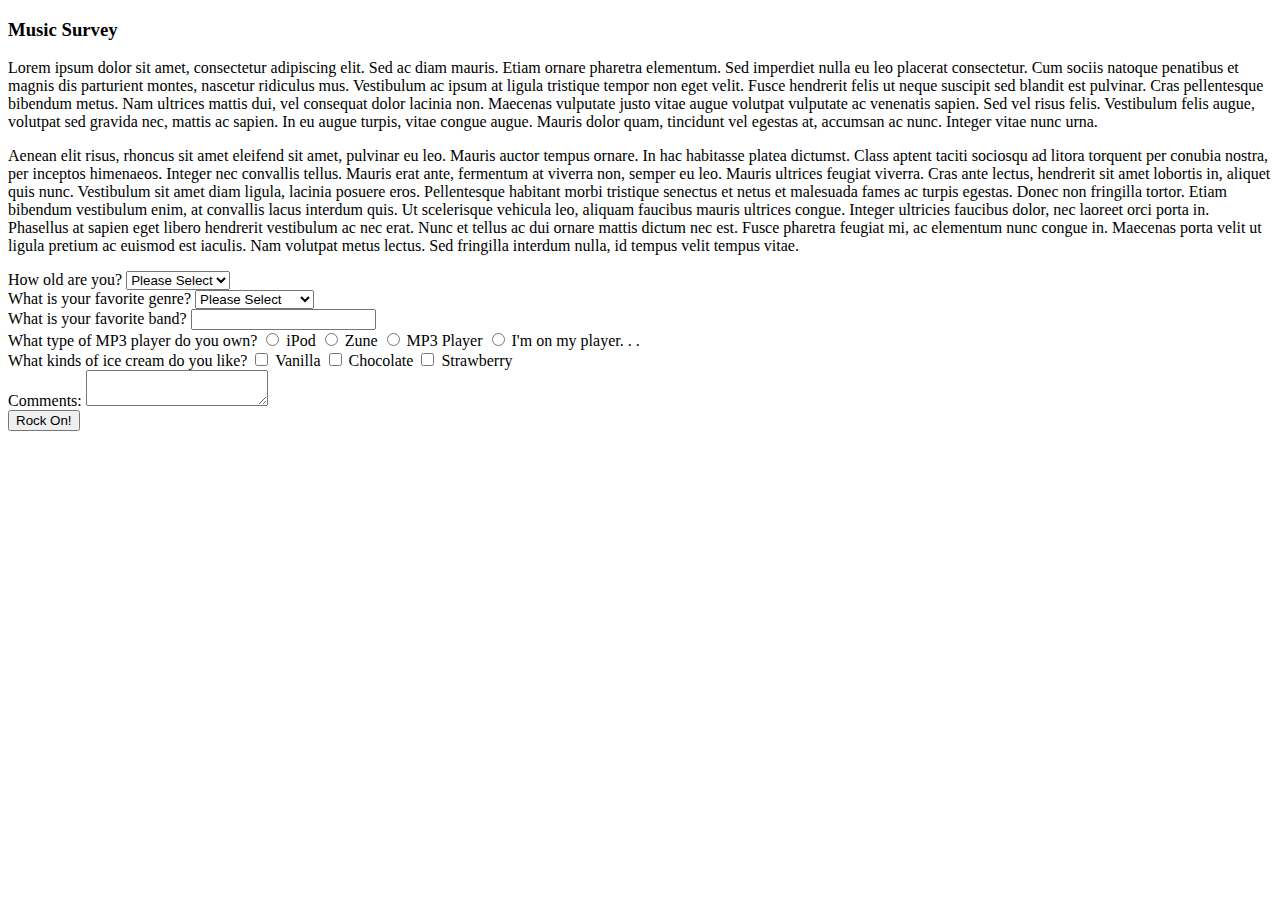
<file: week_2/form.html>
<!DOCTYPE html PUBLIC "-//W3C//DTD XHTML 1.0 Transitional//EN" "http://www.w3.org/TR/xhtml1/DTD/xhtml1-transitional.dtd">
<html xmlns="http://www.w3.org/1999/xhtml" xml:lang="en" lang="en">

<head>
	<meta http-equiv="content-type" content="text/html; charset=iso-8859-1" />
	<meta name="author" content="" />

	<title>Form</title>
    <link rel="stylesheet" href="js/formcheck/theme/classic/formcheck.css" type="text/css" media="screen" />
    <script type="text/javascript" src="js/moocore.js"></script>
    <script type="text/javascript" src="js/fx.scroll.js"></script>
    <script type="text/javascript" src="js/formcheck/lang/en.js"> </script>
    <script type="text/javascript" src="js/formcheck/formcheck.js"> </script>
    <script type="text/javascript" src="js/form.js"></script>
</head>

<body>
<div id="resp"></div>
<form id="music_form" enctype="multipart/form-data" method="post" action="resp.html">
<h3>Music Survey</h3>
<div>
<p>Lorem ipsum dolor sit amet, consectetur adipiscing elit. Sed ac diam mauris. Etiam ornare pharetra elementum. Sed imperdiet nulla eu leo placerat consectetur. Cum sociis natoque penatibus et magnis dis parturient montes, nascetur ridiculus mus. Vestibulum ac ipsum at ligula tristique tempor non eget velit. Fusce hendrerit felis ut neque suscipit sed blandit est pulvinar. Cras pellentesque bibendum metus. Nam ultrices mattis dui, vel consequat dolor lacinia non. Maecenas vulputate justo vitae augue volutpat vulputate ac venenatis sapien. Sed vel risus felis. Vestibulum felis augue, volutpat sed gravida nec, mattis ac sapien. In eu augue turpis, vitae congue augue. Mauris dolor quam, tincidunt vel egestas at, accumsan ac nunc. Integer vitae nunc urna.</p>

<p>Aenean elit risus, rhoncus sit amet eleifend sit amet, pulvinar eu leo. Mauris auctor tempus ornare. In hac habitasse platea dictumst. Class aptent taciti sociosqu ad litora torquent per conubia nostra, per inceptos himenaeos. Integer nec convallis tellus. Mauris erat ante, fermentum at viverra non, semper eu leo. Mauris ultrices feugiat viverra. Cras ante lectus, hendrerit sit amet lobortis in, aliquet quis nunc. Vestibulum sit amet diam ligula, lacinia posuere eros. Pellentesque habitant morbi tristique senectus et netus et malesuada fames ac turpis egestas. Donec non fringilla tortor. Etiam bibendum vestibulum enim, at convallis lacus interdum quis. Ut scelerisque vehicula leo, aliquam faucibus mauris ultrices congue. Integer ultricies faucibus dolor, nec laoreet orci porta in. Phasellus at sapien eget libero hendrerit vestibulum ac nec erat. Nunc et tellus ac dui ornare mattis dictum nec est. Fusce pharetra feugiat mi, ac elementum nunc congue in. Maecenas porta velit ut ligula pretium ac euismod est iaculis. Nam volutpat metus lectus. Sed fringilla interdum nulla, id tempus velit tempus vitae.</p>
</div>
How old are you?
<select name="age" class="validate['required']">
    <option value="">Please Select</option>
    <option value="5">5-9</option>
    <option value="10">10-15</option>
    <option value="16">16-21</option>
    <option value="22">22-30</option>
    <option value="31">31-50</option>
    <option value="51">51+</option>
</select><br />
What is your favorite genre?
<select name="genre">
    <option value="">Please Select</option>
    <option value="rock">Rock</option>
    <option value="hiphop">Hip-Hop</option>
    <option value="other">I hate them both</option>
</select><br />
What is your favorite band?
<input type="text" name="band" class="validate['required','length[2,-1]']" /><br />
What type of MP3 player do you own?
<input type="radio" id="ipod" name="player" value="ipod" class="validate['required']" />
<label for="ipod">iPod</label>
<input type="radio" id="zune" name="player" value="zune" />
<label for="zune">Zune</label>
<input type="radio" id="mp3" name="player" value="mp3" />
<label for="mp3">MP3 Player</label>
<input type="radio" id="computer" name="player" value="computer" />
<label for="computer">I'm on my player. . .</label>
<br />
What kinds of ice cream do you like?
<input id="vanilla" name="ice_cream[]" type="checkbox" value="vanilla" />
<label for="vanilla">Vanilla</label>
<input id="chocolate" name="ice_cream[]" type="checkbox" value="chocolate" />
<label for="chocolate">Chocolate</label>
<input id="strawberry" name="ice_cream[]" type="checkbox" value="strawberry" />
<label for="strawberry">Strawberry</label><br />
Comments:
<textarea name="comments"></textarea>
<br />
<input type="submit" value="Rock On!" />
</form>


</body>
</html>
</file>
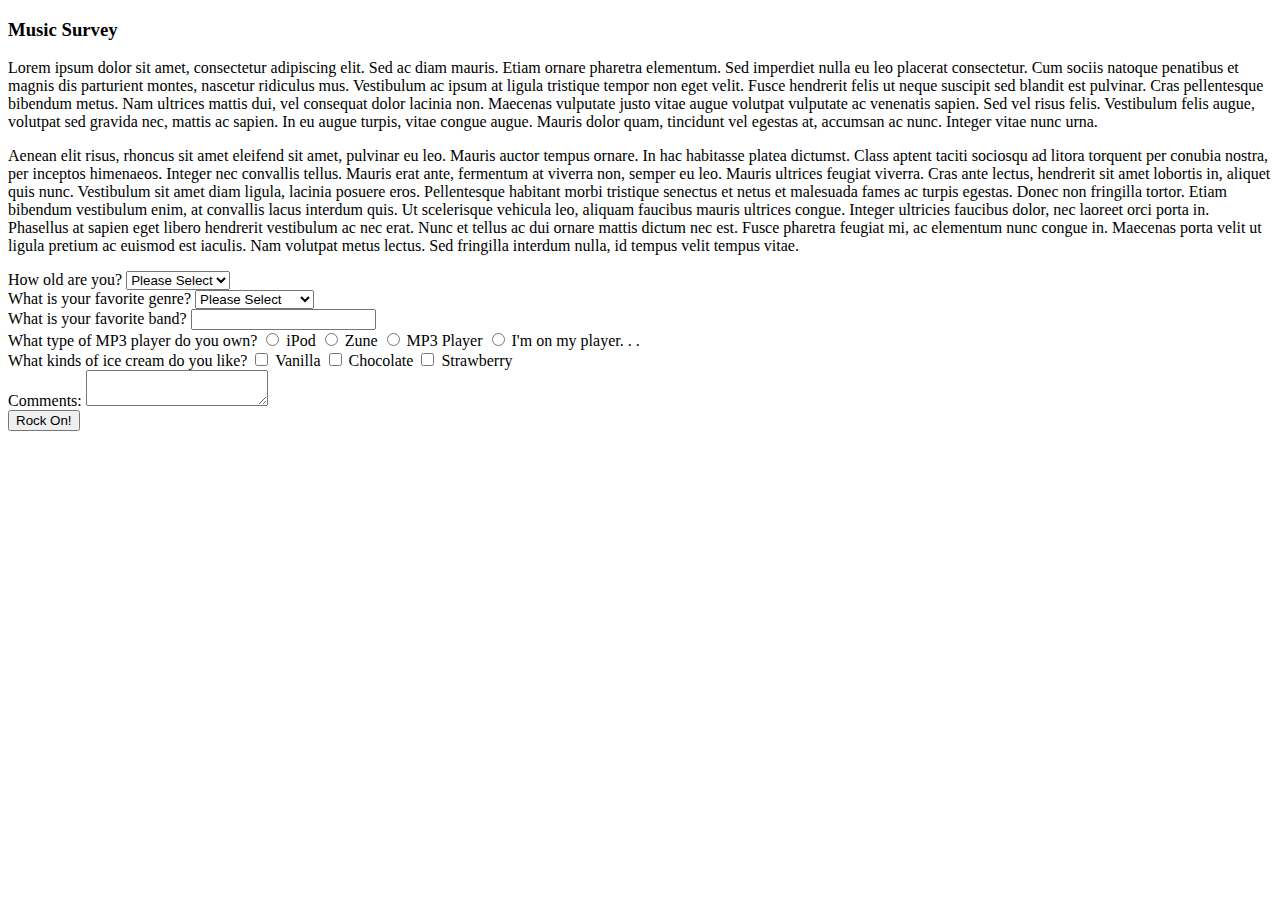
<file: week_5/form.html>
<!DOCTYPE html PUBLIC "-//W3C//DTD XHTML 1.0 Transitional//EN" "http://www.w3.org/TR/xhtml1/DTD/xhtml1-transitional.dtd">
<html xmlns="http://www.w3.org/1999/xhtml" xml:lang="en" lang="en">

<head>
	<meta http-equiv="content-type" content="text/html; charset=iso-8859-1" />
	<meta name="author" content="" />

	<title>Form</title>
    <link rel="stylesheet" href="js/formcheck/theme/classic/formcheck.css" type="text/css" media="screen" />
    <script type="text/javascript" src="js/moocore.js"></script>
    <script type="text/javascript" src="js/fx.scroll.js"></script>
    <script type="text/javascript" src="js/formcheck/lang/en.js"> </script>
    <script type="text/javascript" src="js/formcheck/formcheck.js"> </script>
    <script type="text/javascript" src="js/form.js"></script>
</head>

<body>
<div id="resp"></div>
<form id="music_form" enctype="multipart/form-data" method="post" action="process.php">
<h3>Music Survey</h3>
<div>
<p>Lorem ipsum dolor sit amet, consectetur adipiscing elit. Sed ac diam mauris. Etiam ornare pharetra elementum. Sed imperdiet nulla eu leo placerat consectetur. Cum sociis natoque penatibus et magnis dis parturient montes, nascetur ridiculus mus. Vestibulum ac ipsum at ligula tristique tempor non eget velit. Fusce hendrerit felis ut neque suscipit sed blandit est pulvinar. Cras pellentesque bibendum metus. Nam ultrices mattis dui, vel consequat dolor lacinia non. Maecenas vulputate justo vitae augue volutpat vulputate ac venenatis sapien. Sed vel risus felis. Vestibulum felis augue, volutpat sed gravida nec, mattis ac sapien. In eu augue turpis, vitae congue augue. Mauris dolor quam, tincidunt vel egestas at, accumsan ac nunc. Integer vitae nunc urna.</p>

<p>Aenean elit risus, rhoncus sit amet eleifend sit amet, pulvinar eu leo. Mauris auctor tempus ornare. In hac habitasse platea dictumst. Class aptent taciti sociosqu ad litora torquent per conubia nostra, per inceptos himenaeos. Integer nec convallis tellus. Mauris erat ante, fermentum at viverra non, semper eu leo. Mauris ultrices feugiat viverra. Cras ante lectus, hendrerit sit amet lobortis in, aliquet quis nunc. Vestibulum sit amet diam ligula, lacinia posuere eros. Pellentesque habitant morbi tristique senectus et netus et malesuada fames ac turpis egestas. Donec non fringilla tortor. Etiam bibendum vestibulum enim, at convallis lacus interdum quis. Ut scelerisque vehicula leo, aliquam faucibus mauris ultrices congue. Integer ultricies faucibus dolor, nec laoreet orci porta in. Phasellus at sapien eget libero hendrerit vestibulum ac nec erat. Nunc et tellus ac dui ornare mattis dictum nec est. Fusce pharetra feugiat mi, ac elementum nunc congue in. Maecenas porta velit ut ligula pretium ac euismod est iaculis. Nam volutpat metus lectus. Sed fringilla interdum nulla, id tempus velit tempus vitae.</p>
</div>
How old are you?
<select name="age" class="validate['required']">
    <option value="">Please Select</option>
    <option value="5">5-9</option>
    <option value="10">10-15</option>
    <option value="16">16-21</option>
    <option value="22">22-30</option>
    <option value="31">31-50</option>
    <option value="51">51+</option>
</select><br />
What is your favorite genre?
<select name="genre">
    <option value="">Please Select</option>
    <option value="rock">Rock</option>
    <option value="hiphop">Hip-Hop</option>
    <option value="other">I hate them both</option>
</select><br />
What is your favorite band?
<input type="text" name="band" class="validate['required','length[2,-1]']" /><br />
What type of MP3 player do you own?
<input type="radio" id="ipod" name="player" value="ipod" class="validate['required']" />
<label for="ipod">iPod</label>
<input type="radio" id="zune" name="player" value="zune" />
<label for="zune">Zune</label>
<input type="radio" id="mp3" name="player" value="mp3" />
<label for="mp3">MP3 Player</label>
<input type="radio" id="computer" name="player" value="computer" />
<label for="computer">I'm on my player. . .</label>
<br />
What kinds of ice cream do you like?
<input id="vanilla" name="ice_cream[]" type="checkbox" value="vanilla" />
<label for="vanilla">Vanilla</label>
<input id="chocolate" name="ice_cream[]" type="checkbox" value="chocolate" />
<label for="chocolate">Chocolate</label>
<input id="strawberry" name="ice_cream[]" type="checkbox" value="strawberry" />
<label for="strawberry">Strawberry</label><br />
Comments:
<textarea name="comments"></textarea>
<br />
<input type="submit" value="Rock On!" />
</form>


</body>
</html>
</file>
<file: week_6/css/screen.css>
p{
    text-indent: 24px;
    margin-top: 7px;
}

.pane {
    padding-top: 15px;
    margin: 0 15px 0 15px;
}

.content {
    background-color: #eeeeee;
    display:none;
}
</file>
<file: week_2/js/formcheck/documentation/styles/main.css>
/*
   This file is part of Natural Docs, which is Copyright (C) 2003-2008 Greg Valure
   Natural Docs is licensed under the GPL
   
   Wishlist
   - Separate css for frames and no frames
   - Use Comments to mark sections rather than adding extra tabs to rules
   - Add semi-colons to last rule
   - Use tabs rather than spaces. Smaller file size.
   - Closing bracet should be flush to left.
   - Write hex values in lower case letters, e.g. #f0f0f0, or #eee.
   - Add more linebreaks in the outputted HTML so it is easier to read the source.
   
*/

:focus { outline: none; }

body {
	font-family: Arial, Helvetica, sans-serif;
	font-size: 12px;
	line-height: 18px;
	color: #141414;
	margin: 0;
	padding: 0;
	background:url(../styles/img/head/bg.png) repeat-x;
}


#header { 
height:110px;
margin: 0;
background:url(../styles/img/head/bg.png) repeat-x;
}

#header .inner {
width:960px;
margin:auto;
}

#header img{ 
margin-left:30px;
}

#header em {
display:none;
}

#header a.moofloor {
float:left;
display:block;
width:300px;
height:70px;
background:url(../styles/img/head/mootools.floor.png) no-repeat;
}


/* menus */

#header ul.mainmenu{
float:right;
font-size:16px;
margin:48px 0pt 0pt;
text-decoration:none;
}

#header  ul.mainmenu li {
float:left;
line-height:1;
margin:0pt;
padding:0pt;
border-left:1px solid #90abdc;
}

#header  ul.mainmenu li a{
-moz-outline:none;
text-transform:lowercase;
font-size:17px;
padding:2px 20px 2px 10px;
color:#fff;
text-decoration:none;
opacity:.3
}


#header  ul.mainmenu li a.s,
.mainmenu li a.hs,
.mainmenu li a:hover{
opacity:1
}

#header .mainmenu li a:hover{
opacity:1
}

#header .mainmenu li a:active{
opacity:1
}


#MainWrapper {
	margin: 25px auto 0;
	position: relative;
	width: 960px;	
}

#Menu {
    position: absolute;
    top: 0;
    left: 0;
	width: 150px;
    overflow: hidden;
	font-size: 15px;
	color:#507AC3;
}

.Summary {
	position: absolute;
	top: 0;
	right: 0;
	width: 130px;
	padding: 0 0 0 20px;	
}	

#Content, #Index {
	margin: 0 auto 0;
	width: 960px;	
    margin-left: 170px;
	padding: 0px 20px;	
	width: 600px;
	min-height: 450px;
	background: #fff;
	border-left: 1px solid #eee;	
	border-right: 1px solid #eee;	
}

a { 
	color: #507AC3;
}

a:hover {
	text-decoration: underline;
}


h1, h2, h3, h4, h5, h6 {
	padding: 0 0 9px 0;
}

p {
	margin: 0;
	padding: 0 0 9px 0;
}

td {
    vertical-align: top;
}

img { border: 0;  }


/*  Can't use something like display: none or it won't break.  */
.HB {
    font-size: 1px;
    visibility: hidden;
    }

/*  Blockquotes are used as containers for things that may need to scroll.  */
blockquote {
    padding: 0;
    margin: 0;
}

/* Menu */

.MTitle {
	margin: 0;
	padding: 0 0 15px 0;
	font-size: 18px;
	color: #c17878;	
}

.MSubTitle {
	font-size: 12px;
	color: #999;	
	font-weight: normal;
	padding-top: 5px;	
}

.MGroup {

	text-align:left;
	margin: 10px 0 10px 0;
}

.MEntry a, .SGroup .SEntry a {
	display: block;
	text-decoration: none;
	padding: 0 0 5px 0;
	border-bottom: 1px solid #ddd;		
}

.MEntry a:hover, .SGroup .SEntry a:hover {
	text-decoration: none;
}

.MGroup .MEntry a {
	display: inline;
	color: #507AC3;
	padding: 0;		
	border-bottom: 0 solid #ddd;
}

.MGroup .MEntry a:hover {
color:#C17878;
}

.Mindex {
}

.MGroupContent {
	margin-top: 4px;
	text-align:right;
	font-variant: normal;
	font-weight: normal;
}

.MFile,
.MText,
.MLink,
.MIndex,
.SEntry {
	padding: 0;
	margin: 0;
}

.MText {
	font-size: 11x;
	font-style: italic
}

.MLink a {
	display: inline;
	color: #479AED;
	padding: 0;		
	border-bottom: 0 solid #ddd;
}

.MLink a:hover {
	text-decoration: underline;
}

#MSelected {
}

/*  Close off the left side when its in a group.  */
.MGroup #MSelected {
}

#MSearchPanel {
	display:none;
	padding: 0px 6px;
	margin: .25em 0;
}


#MSearchField {
	color: #606060;
	background-color: #E8E8E8;
	border: none;
	padding: 2px 4px;
	width: 100%;
}

/* Only Opera gets it right. */
.Firefox #MSearchField,
.IE #MSearchField,
.Safari #MSearchField {
	width: 94%;
}

.Opera9 #MSearchField,
.Konqueror #MSearchField {
	width: 97%;
}

/* Firefox doesn't do this right in frames without #MSearchPanel added on.
It's presence doesn't hurt anything other browsers. */
#MSearchPanel.MSearchPanelInactive:hover #MSearchField {
	background-color: #FFFFFF;
	border: 1px solid #C0C0C0;
	padding: 1px 3px;
	}
.MSearchPanelActive #MSearchField {
	background-color: #FFFFFF;
	border: 1px solid #C0C0C0;
	font-style: normal;
	padding: 1px 3px;
}

#MSearchType {
	visibility: hidden;
	width: 98%;
	padding: 0;
	border: 1px solid #C0C0C0;
}

.MSearchPanelActive #MSearchType,
    /*  As mentioned above, Firefox doesn't do this right in frames without #MSearchPanel added on. */
#MSearchPanel.MSearchPanelInactive:hover #MSearchType,
#MSearchType:focus {
	visibility: visible;
	color: #606060;
}

#MSearchType option#MSearchEverything {
	font-weight: bold;
}

.Opera8 .MSearchPanelInactive:hover,
.Opera8 .MSearchPanelActive {
	margin-left: -1px;
}

#MSearchResultsWindow {
	display: none;
	position: absolute;
	left: 0; top: 0;
	border: 1px solid #000000;
	background-color: #E8E8E8;
}

#MSearchResultsWindowClose {
	font-weight: bold;
	font-size: 11px;
	display: block;
	padding: 2px 5px;
}

#MSearchResultsWindowClose:link,
#MSearchResultsWindowClose:visited {
	color: #000000;
	text-decoration: none;
}

#MSearchResultsWindowClose:active,
#MSearchResultsWindowClose:hover {
	color: #800000;
	text-decoration: none;
	background-color: #F4F4F4;
}

.CTopic {
	font-size: 12px;
	margin-bottom: 15px;
}

.CTitle {
	font-size:15px;
	margin: 0 0 8px 0
}

.CGroup .CTitle {
	font-size: 20px;	
	padding-left: 15px;
	padding-right: 15px;
	margin-left: 0;
	margin-right: 0;
 }

.CClass .CTitle,
.CInterface .CTitle,
.CDatabase .CTitle,
.CDatabaseTable .CTitle,
.CSection .CTitle {
	font-size: 20px;
	padding: 10px 0 10px 0;
	margin-left: 0;
	margin-right: 0;
}

#MainTopic .CTitle, .IPageTitle {
	font-size: 28px;
	font-weight: normal;	
	color: #c17878;
	padding: 0 0 10px 0;
	border-bottom:1px solid #DDDDDD;
	margin: 0 0 10px 0;
	font-weight:normal;
}
	
.CBody {
}

.CToolTip {
	display: none;
	position: absolute;
	visibility: hidden;
	left: 0;
	top: 0;
	background-color: #FFFFE0;
	padding: 5px;
	border-width: 1px 2px 2px 1px;
	border-style: solid;
	border-color: #000000;
}

.Opera .CToolTip {
	display: none;
	max-width: 98%;
}

/*  Scrollbars would be useless.  */
.CToolTip blockquote {
	overflow: hidden;
}

.IE6 .CToolTip blockquote {
	overflow: visible;
}

.CHeading {
	font-weight: bold;
	margin: 1.5em 0 .5em 0;
}

.CBody ul {
/*  I don't know why CBody's margin doesn't apply, but it's consistent across browsers so whatever.
Reapply it here as padding.  */
	padding-left: 15px; padding-right: 15px;
	margin: .5em 5ex .5em 5ex;
}

.CDescriptionList {
	width: 100%;
	margin-bottom:30px;
}

.CDescriptionList td {
	background: #fafafa;
	padding: 3px 5px;
	border-bottom: 3px solid #fff;
}

.CDLEntry {
	font-weight: bold;
    font-size: 12px; 	
}

.CDLDescription {
    font-size: 12px; 
	padding-left: 10px;
	text-align: left;
	color: #808080;	
}

.Prototype {
	display: none;
    font: 10pt "Courier New", Courier, monospace;
    padding: 5px 3ex;
    border-width: 1px; border-style: solid;
    margin: 0 5ex 1.5em 5ex;
}

.Prototype td {
}

.PDefaultValue,
.PDefaultValuePrefix,
.PTypePrefix {
	color: #8F8F8F;
}

.PTypePrefix {
	text-align: right;
}

.PAfterParameters {
	vertical-align: bottom;
}

.IE .Prototype table {
	padding: 0;
}

.CFunction .Prototype {
	background-color: #F4F4F4;
	border-color: #D0D0D0;
}

.CProperty .Prototype {
	background-color: #F4F4FF;
	border-color: #C0C0E8;
 }

.CVariable .Prototype {
	background-color: #FFFFF0;
	border-color: #E0E0A0;
}

.CClass .Prototype {
	border-width: 1px 2px 2px 1px;
	border-style: solid;
	border-color: #A0A0A0;
	background-color: #F4F4F4;
}

.CInterface .Prototype {
	border-width: 1px 2px 2px 1px;
	border-style: solid;
	border-color: #A0A0D0;
	background-color: #F4F4FF;
}

.CDatabaseIndex .Prototype,
.CConstant .Prototype {
	background-color: #D0D0D0; border-color: #000000 }
.CType .Prototype,
.CEnumeration .Prototype {
	background-color: #FAF0F0; border-color: #E0B0B0;
}
.CDatabaseTrigger .Prototype,
.CEvent .Prototype,
.CDelegate .Prototype {
	background-color: #F0FCF0; border-color: #B8E4B8 }

.CToolTip .Prototype {
	margin: 0 0 .5em 0;
	white-space: nowrap;
}


/* Summary */
	
.STitle {
	display: none;
}	

.SDescription {
	display: none;
}

.SMarked {
	background-color: transparent;
}

.SBorder {
	padding: 0;
	border: none;
}


.STable {
	font-size: 12px;
	width: 100%
}

.SDescription {
	display: none;
}

.SDescription { padding-left: 2ex }
.SIndent1 .SEntry { padding-left: 0 }   .SIndent1 .SDescription { padding-left: 3.5ex }
.SIndent2 .SEntry {  }   .SIndent2 .SDescription { padding-left: 5.0ex }
.SIndent3 .SEntry { padding-left: 4.5ex }   .SIndent3 .SDescription { padding-left: 6.5ex }
.SIndent4 .SEntry { padding-left: 6.0ex }   .SIndent4 .SDescription { padding-left: 8.0ex }
.SIndent5 .SEntry { padding-left: 7.5ex }   .SIndent5 .SDescription { padding-left: 9.5ex }



.SGroup td {
	padding-top: .5em; padding-bottom: .25em;
}

.SGroup .SEntry {
	font-weight: bold;
}

.SGroup .SEntry a {
	color:#78BA91;
font-size:1.2em;
font-weight:normal;
	
}

.SMain td,
.SClass td,
.SDatabase td,
.SDatabaseTable td,
.SSection td {
	padding-bottom: .25em;
}

.SClass td,
.SDatabase td,
.SDatabaseTable td,
.SSection td {
	padding-top: 1em;
}

.SMain .SEntry,
.SDatabase .SEntry,
.SDatabaseTable .SEntry,
.SSection .SEntry {
	font-weight: bold;
}

.SMain .SEntry {
	display: none;
}

.SMain .SGroup .SEntry {
	display: block;
}

.ClassHierarchy {
    margin: 0 15px 1em 15px;
}

.CHEntry {
	border-width: 1px 2px 2px 1px; border-style: solid; border-color: #A0A0A0;
	margin-bottom: 3px;
	padding: 2px 2ex;
	background-color: #F4F4F4;
	color: #606060;
}

.CHCurrent .CHEntry {
	font-weight: bold;
	border-color: #000000;
	color: #000000;
}

.CHChildNote .CHEntry {
	font-style: italic;
	font-size: 11px;
}

.CHIndent {
	margin-left: 3ex;
}

.CHEntry a:link,
.CHEntry a:visited,
.CHEntry a:hover {
	color: #606060;
}

.CHEntry a:active {
	color: #800000;
}


/*  As opposed to .PopupSearchResultsPage #Index  */

.INavigationBar {
	font-size: 11px;
	text-align: center;
	background-color: #f8f8f8;
	padding: 5px;
	border-bottom: solid 1px black;
	margin: 0 0 15px 0;
}

.INavigationBar a {
	font-weight: bold;
}

.IHeading {
	font-size: 16px;
	font-weight: bold;
	padding: 2.5em 0 .5em 0;
	text-align: center;
}

#IFirstHeading {
	padding-top: 0;
}

.IEntry {
	font-size: 11px;
	padding-left: 1ex;
}

.PopupSearchResultsPage .IEntry {
	font-size: 11px;
	padding: 1px 5px;
}

.PopupSearchResultsPage .Opera9 .IEntry	{
	text-align: left;
}

.ISubIndex {
	padding-left: 3ex;
	padding-bottom: .5em;
}

.PopupSearchResultsPage .ISubIndex {
	display: none;
}

    /*  While it may cause some entries to look like links when they aren't, I found it's much easier to read the
	 index if everything's the same color.  */
.ISymbol {
	font-weight: bold;
	color: #900000;
}

.IndexPage .ISymbolPrefix {
	font-size: 10px;
	text-align: right;
	color: #C47C7C;
	padding: 0 1px 0 2px;
}

.PopupSearchResultsPage .ISymbolPrefix{
	color: #900000;
}

.PopupSearchResultsPage .ISymbolPrefix {
	font-size: 8px;
}

.IndexPage #IFirstSymbolPrefix{

}

.IndexPage #ILastSymbolPrefix {

}

.IndexPage #IOnlySymbolPrefix {

}

a.IParent,
a.IFile {
	display: block;
}

.PopupSearchResultsPage .SRStatus {
	padding: 2px 5px;
	font-size: 11px;
	font-style: italic;
}

.SRResult {
	display: none;
}

#Footer {
	position: relative;
	clear: both;
	margin: 0 auto 0;
	width: 960px;
	height: 50px;
	padding: 15px 0 0 0;
	text-align: center;
}

#Footer p {
    text-indent: 0;
    margin-bottom: .5em;
}

#Footer a:link,
#Footer a:hover,
#Footer a:visited { color: #989898 }
#Footer a:active { color: #a00000 }


/*content, paragraphs, code, headings*/

.CClass .CTitle, .CSection .CTitle {
	font-weight:normal;
	border-bottom:1px solid #DDDDDD;
	padding: 4px 0;
	background-repeat: no-repeat;
	background-position: center left;
	color: #78BA91;
}

.CSection .CTitle {
	background-color: #ddd;
	color: #666;
}

.CGroup .CTitle, .INavigationBar {
	background: #f0f0f0;
	padding: 4px 10px;
	text-transform: uppercase;
	font-size: 14px;
}

.CProperty .CTitle, .CFunction .CTitle {
	font-size: 20px;
	padding: 4px 0;
	color: #78BA91;	
	border-bottom: 1px solid #ddd;
}

pre {
	background-color: #f6f6f6;
	color: #007700;
	display: block;
	font-family: 'Courier New', Courier, monospace;
	font-size: 12px;
	max-height: 250px;
	overflow: auto;
	margin: 10px 0 20px 0;
	padding: 8px;
	border: 1px solid #d1d7dc;
}

h4.CHeading, .STitle {
	padding: 0;
	font-size:16px;
	font-weight:normal;
	background: #fdfdfd;
	color: #000;
	margin:4px 0 4px;
}

/*  Turn off scrolling when printing.  */
@media print {

	blockquote {
	overflow: visible;
	}
	
	.IE blockquote {
	width: auto;
	}
}
</file>
<file: week_2/js/formcheck/theme/classic/formcheck.css>
/* FormCheck tipbox */

/* tipbox :
	table : 
		tl		: top left
		t		: top
		tr		: top right
		l 		: left
		r		: right
		bl		: bottom left
		b		: bottom (with mark)
		br		: bottom right
		c		: center
	components : 
		a.close	: close button
		err		: errors div
		p		: error line
*/

.fc-tbx *{
	position: relative;
	z-Index: 10000;
}

.fc-tbx table{
	margin: 0 0 0 0; 
}

.fc-tbx .tl{
	background: url('img/tl.png') no-repeat;
}
.fc-tbx .t{
	background: url('img/t.png') repeat-x;
	height: 16px;
}
.fc-tbx .tr{
	background: url('img/tr.png') no-repeat;
}
.fc-tbx .l{
	background: url('img/l.png') repeat-y;
	width : 16px;
}
.fc-tbx .r{
	background: url('img/r.png') repeat-y;
	width: 16px;
}
.fc-tbx .bl{
	background: url('img/bl.png') no-repeat;
}
.fc-tbx .b{
	background: url('img/b.png') no-repeat;
	height: 25px;
}
.fc-tbx .br{
	background: url('img/br.png') no-repeat;
}
.fc-tbx .c{
	background: url('img/c.png') repeat;
}
.fc-tbx a.close {
	float: right;
	background: url('img/close.png') no-repeat;
	position: relative;
	margin-left: 5px;
	display: block;
	width: 10px;
	height: 10px;
	cursor: pointer;
}
.fc-tbx .err {
	float: left;
}
.fc-tbx p {
	width : auto;
	display: block;
	font-size: 10px;
	font-family: tahoma, verdana, sans-serif;
	margin : 0;
	padding : 0;
	border : 0;
	color : #FFF;
}

.ajax_loader {
	background : url('img/ajax-loader.gif') no-repeat center;
	width : 200px;
	height : 150px;
}


/* FormCheck validation div */

.fc-error {
	border : 1px solid #888;
	margin-top : 5px;
	background-color : #EAEAEA;
}
.fc-error p {
	margin : 5px;
	color : #A00;
}
</file>
<file: week_5/js/formcheck/theme/classic/formcheck.css>
/* FormCheck tipbox */

/* tipbox :
	table : 
		tl		: top left
		t		: top
		tr		: top right
		l 		: left
		r		: right
		bl		: bottom left
		b		: bottom (with mark)
		br		: bottom right
		c		: center
	components : 
		a.close	: close button
		err		: errors div
		p		: error line
*/

.fc-tbx *{
	position: relative;
	z-Index: 10000;
}

.fc-tbx table{
	margin: 0 0 0 0; 
}

.fc-tbx .tl{
	background: url('img/tl.png') no-repeat;
}
.fc-tbx .t{
	background: url('img/t.png') repeat-x;
	height: 16px;
}
.fc-tbx .tr{
	background: url('img/tr.png') no-repeat;
}
.fc-tbx .l{
	background: url('img/l.png') repeat-y;
	width : 16px;
}
.fc-tbx .r{
	background: url('img/r.png') repeat-y;
	width: 16px;
}
.fc-tbx .bl{
	background: url('img/bl.png') no-repeat;
}
.fc-tbx .b{
	background: url('img/b.png') no-repeat;
	height: 25px;
}
.fc-tbx .br{
	background: url('img/br.png') no-repeat;
}
.fc-tbx .c{
	background: url('img/c.png') repeat;
}
.fc-tbx a.close {
	float: right;
	background: url('img/close.png') no-repeat;
	position: relative;
	margin-left: 5px;
	display: block;
	width: 10px;
	height: 10px;
	cursor: pointer;
}
.fc-tbx .err {
	float: left;
}
.fc-tbx p {
	width : auto;
	display: block;
	font-size: 10px;
	font-family: tahoma, verdana, sans-serif;
	margin : 0;
	padding : 0;
	border : 0;
	color : #FFF;
}

.ajax_loader {
	background : url('img/ajax-loader.gif') no-repeat center;
	width : 200px;
	height : 150px;
}


/* FormCheck validation div */

.fc-error {
	border : 1px solid #888;
	margin-top : 5px;
	background-color : #EAEAEA;
}
.fc-error p {
	margin : 5px;
	color : #A00;
}
</file>
